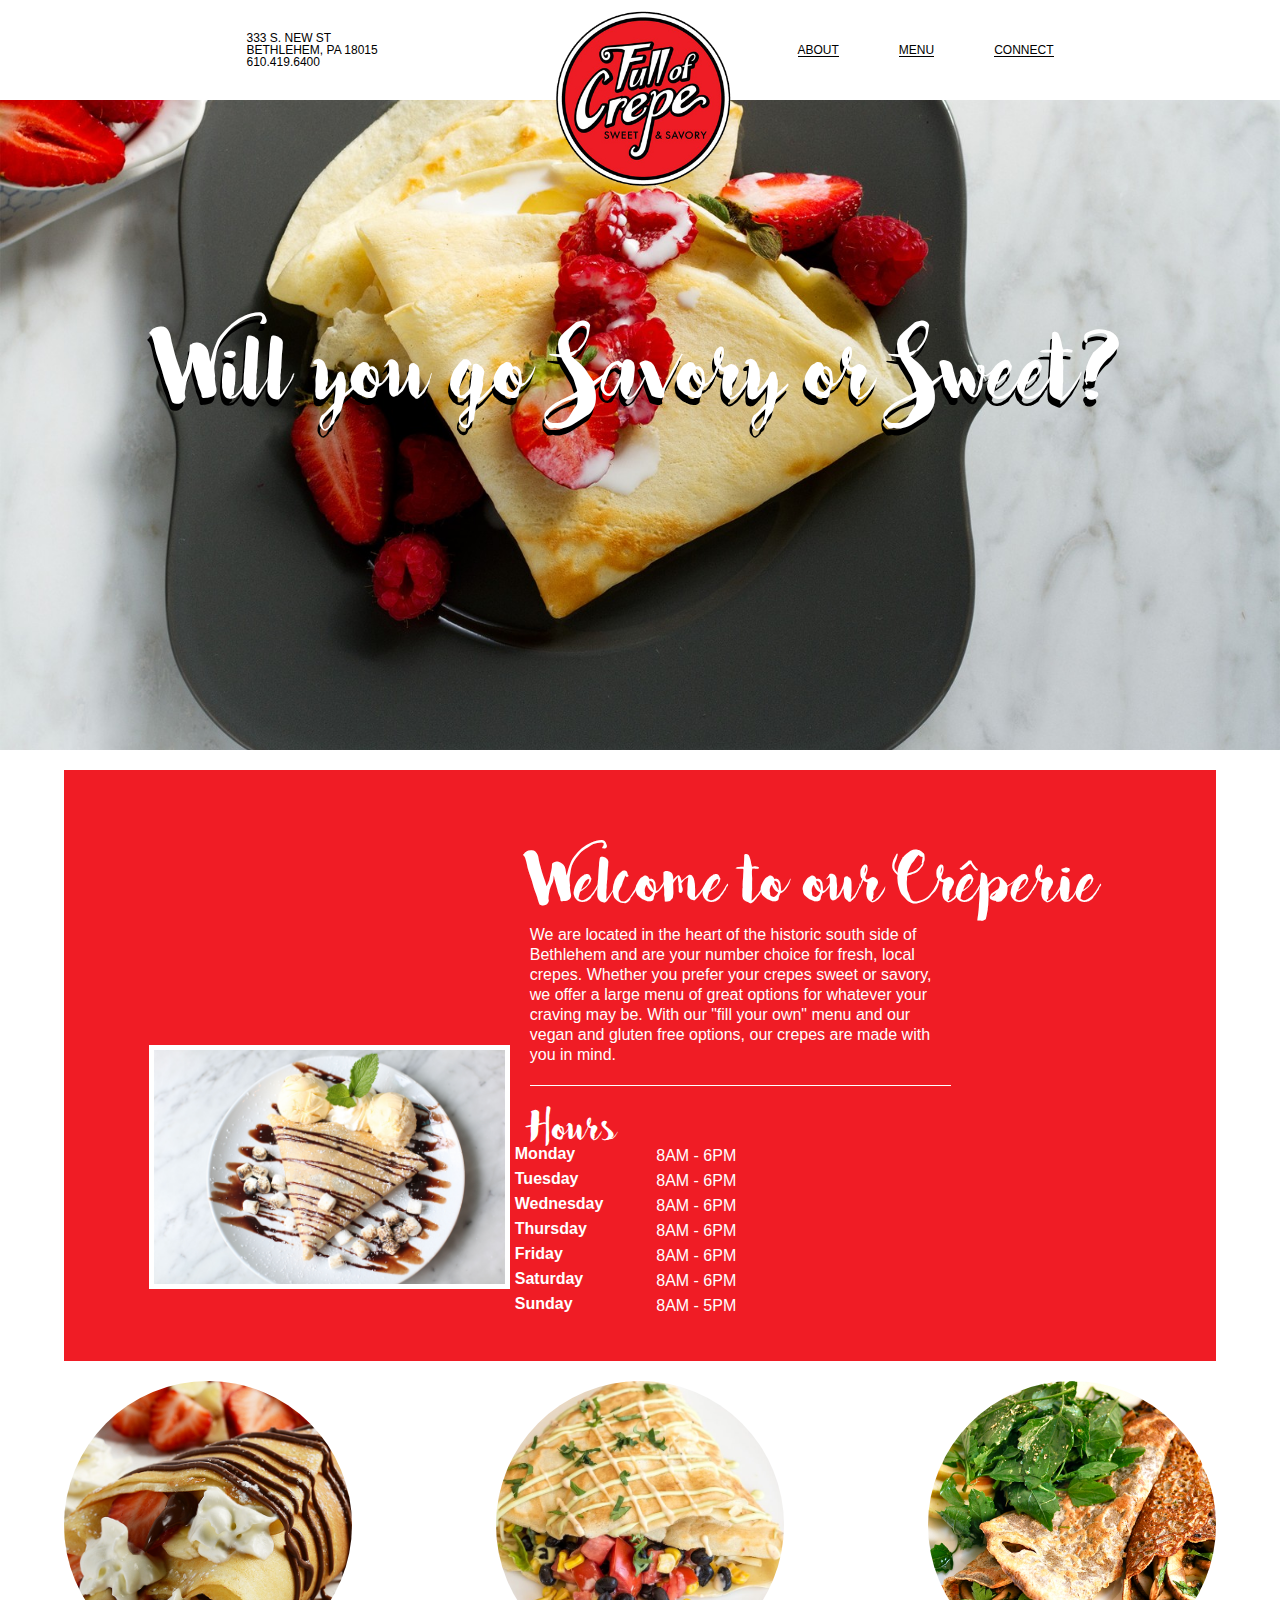
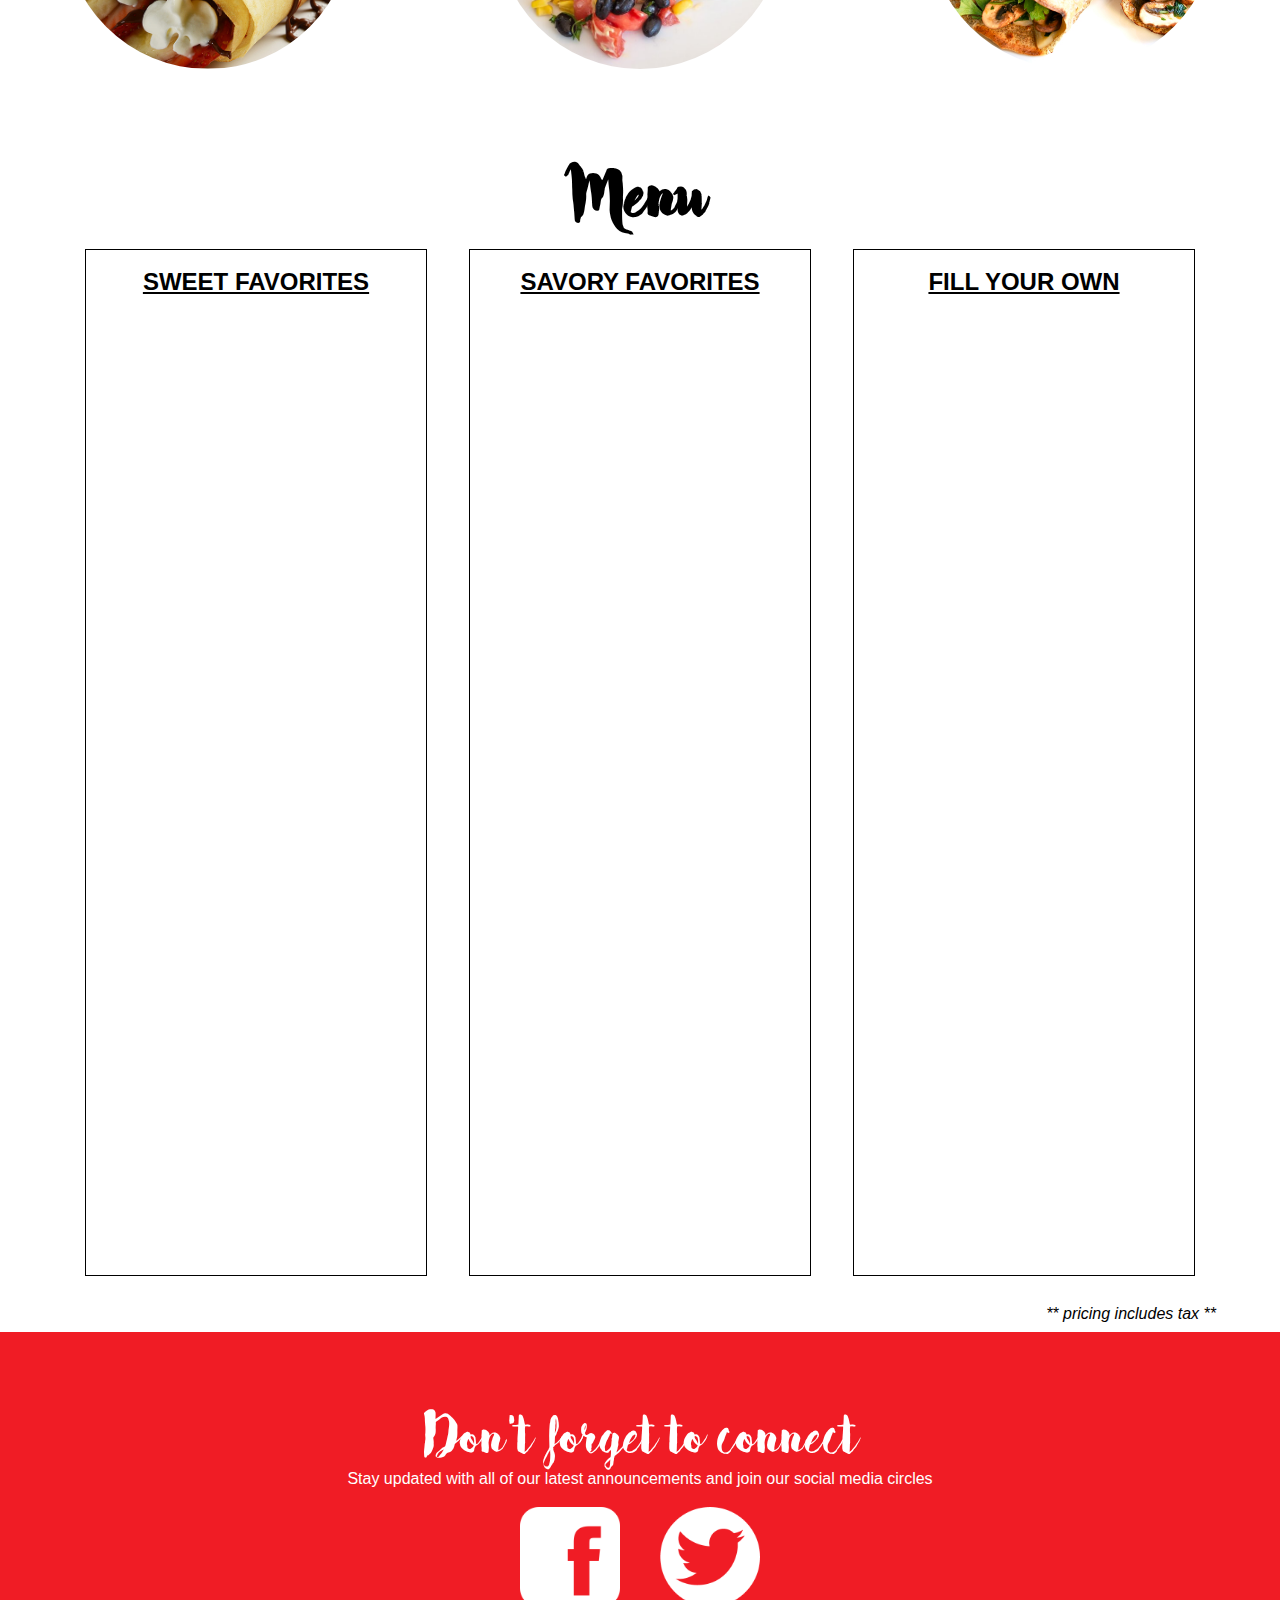
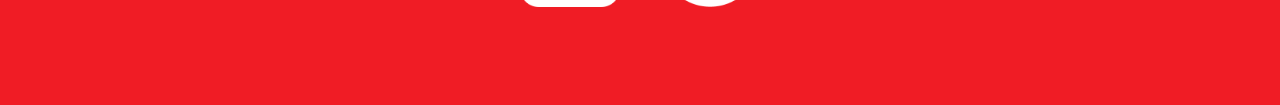
<file: full-of-crepe/index.html>
<!DOCTYPE html>
<html lang="en">
    <head>
	   <meta charset="utf-8">
        <title>Full of Crepe | Home </title>

	   <meta name="viewport" content="width=device-width, initial-scale=1.0">
	   <meta name="description" content="A demonstration of what can be accomplished visually through CSS-based design.">
	   <meta name="robots" content="all">
        
        <!-- javascript/jquery -->
        <script src="https://code.jquery.com/jquery-2.2.3.min.js"></script>
        <script src="js/noframework.waypoints.min.js"></script>
        <script src="app.js"></script>
        
        <!-- favicon -->
        <link rel="icon" type="image/png" href="FullOfCrepe_logo.png" />
        <!-- style sheet -->
        <link href="styles.css" rel="stylesheet">
    
	<!--[if lt IE 9]>
	<script src="script/html5shiv.js"></script>
	<![endif]-->
    </head>
    <body>
        <header>
            <!-- Should include the address and contact info here somewhere -->
            <div id="logo">
                <!-- going to need to change the source file -->
                <img src="FullOfCrepe_logo1.svg" alt="logo">
            </div>
            <div id="contact">
                <div id="add1">
                    <p>333 S. New St</p>
                </div>
                <div id="add2">
                    <p>Bethlehem, PA 18015</p>
                </div>
                <div id="phone">
                    <p>610.419.6400</p>
                </div>
            </div>
            <!-- Navigation -->
            <nav>
                <ul>
                    <li><a href="#about">About</a></li>
                    <li><a href="#menu">Menu</a>
                        <ul id="submenu">
                            <li><a href="#">Sweet</a></li>
                            <li><a href="#">Savory</a></li>
                            <li><a href="#">Fill your own</a></li>
                        </ul>
                    </li>
                    <li><a href="#connect">Connect</a></li>
                </ul>
            </nav>
        </header>
        <div id="banner">
            <!-- this could have a background image or something... I don't know -->
            <h1>Will you go Savory or Sweet?</h1>

        </div>
        <div id="container">
            <div id="about">
                <img src="crepe_pic_2.jpeg" alt="crepe image">
                <div id="about-content">
                    <h3>Welcome to our Crêperie</h3>
                    <p>We are located in the heart of the historic south side of Bethlehem and are your number choice for fresh, local crepes. Whether you prefer your crepes sweet or savory, we offer a large menu of great options for whatever your craving may be. With our "fill your own" menu and our vegan and gluten free options, our crepes are made with you in mind.</p>
                    <div id="hours">
                    <h3>Hours</h3>
                        <div class="day">
                            <h3 class="weekday">Monday</h3>
                            <p class="schedule">8AM - 6PM</p>
                        </div>
                        <div class="day">
                            <h3 class="weekday">Tuesday</h3>
                            <p class="schedule">8AM - 6PM</p>
                        </div>
                        <div class="day">
                            <h3 class="weekday">Wednesday</h3>
                            <p class="schedule">8AM - 6PM</p>
                        </div>
                        <div class="day">
                            <h3 class="weekday">Thursday</h3>
                            <p class="schedule">8AM - 6PM</p>
                        </div>
                        <div class="day">
                            <h3 class="weekday">Friday</h3>
                            <p class="schedule">8AM - 6PM</p>
                        </div>
                        <div class="day">
                            <h3 class="weekday">Saturday</h3>
                            <p class="schedule">8AM - 6PM</p>
                        </div>
                        <div class="day">
                            <h3 class="weekday">Sunday</h3>
                            <p class="schedule">8AM - 5PM</p>
                        </div>
                    </div>
                </div>
                
            </div>
            <div id="about-tiles">
                <div id="tile1" class="tile">
                    <p>We offer a glutten free and vegan batter for all of your dietary needs</p>
                </div>
                <div id="tile2" class="tile">
                    <p>Call us ahead of time and have your crepe ready when you walk in</p>
                </div>
                <div id="tile3" class="tile">
                    <p>Check out our specials when you walk in</p>
                </div>
            </div>
            <div id="menu">
                <h1>Menu</h1>
                <div class="category" id="sweet">
                    <h2>Sweet Favorites</h2>
                    <div class="menu-item" id="old-glory">
                        <div class="item-name">
                            <h3>Old Glory</h3>
                        </div>
                        <div class="description">
                            <p>Strawberries, Blueberries, and Cream Cheese</p>
                        </div>
                        <div class="price">
                            <p>(6.46 + .39)</p>
                        </div>
                        <div class="total">
                            <p>6.85</p>
                        </div>
                    </div>
                    <div class="menu-item" id="a-bomb">
                        <div class="item-name">
                            <h3>A-Bomb</h3>
                        </div>
                        <div class="description">
                            <p>Dark Chocolate Strawbery Cheesecake</p>
                        </div>
                        <div class="price">
                            <p>(7.41 + .44)</p>
                        </div>
                        <div class="total">
                            <p>7.85</p>
                        </div>
                    </div>
                    <div class="menu-item" id="cbpb">
                        <div class="item-name">
                            <h3>CBPB</h3>
                        </div>
                        <div class="description">
                            <p>Milk Chocolate, Banana, and Peanut Butter</p>
                        </div>
                        <div class="price">
                            <p>(6.46 + .39)</p>
                        </div>
                        <div class="total">
                            <p>6.85</p>
                        </div>
                    </div>
                    <div class="menu-item" id="the-bond-girl">
                        <div class="item-name">
                            <h3>The Bond Girl</h3>
                        </div>
                        <div class="description">
                            <p>Fresh Strawberries, Blueberries, and Raspberries with Mascarpone Cheese and Lemon Curd, finished with Creme Anglaise</p>
                        </div>
                        <div class="price">
                            <p>(9.29 + .56)</p>
                        </div>
                        <div class="total">
                            <p>9.85</p>
                        </div>
                    </div>
                    <div class="menu-item" id="nuts-and-berries">
                        <div class="item-name">
                            <h3>Nuts and Berries</h3>
                        </div>
                        <div class="description">
                            <p>Nutella and Fresh Strawberries</p>
                        </div>
                        <div class="price">
                            <p>(5.52 + .33)</p>
                        </div>
                        <div class="total">
                            <p>5.85</p>
                        </div>
                        <div class="option">
                            <div class="description">
                                <p>OR Fresh Raspberries</p>
                            </div>
                            <div class="price">
                                <p>(6.46 + .39)</p>
                            </div>
                            <div class="total">
                                <p>6.85</p>
                            </div>
                        </div>
                    </div>
                    <div class="menu-item" id="frenchie">
                        <div class="item-name">
                            <h3>Frenchie</h3>
                        </div>
                        <div class="description">
                            <p>Fresh Lemon and Sugar</p>
                        </div>
                        <div class="price">
                            <p>(4.58 + .27)</p>
                        </div>
                        <div class="total">
                            <p>4.85</p>
                        </div>
                    </div>
                    <div class="menu-item" id="moravian-sugar-cake">
                        <div class="item-name">
                            <h3>Moravian Sugar Cake</h3>
                        </div>
                        <div class="description">
                            <p>Brown Sugar, Cinnamon, and Butter</p>
                        </div>
                        <div class="price">
                            <p>(4.58 + .27)</p>
                        </div>
                        <div class="total">
                            <p>4.85</p>
                        </div>
                    </div>
                    <div class="menu-item" id="sweet-p">
                        <div class="item-name">
                            <h3>Sweet P</h3>
                        </div>
                        <div class="description">
                            <p>Nutella, Peanut BUtter, Fresh Raspberries, and Crème Anglaise</p>
                        </div>
                        <div class="price">
                            <p>(7.41 + .44)</p>
                        </div>
                        <div class="total">
                            <p>7.85</p>
                        </div>
                    </div>
                    
                </div>
                <div class="category" id="savory">
                    <h2>Savory Favorites</h2>
                    <div class="menu-item" id="blue-plate">
                        <div class="item-name">
                            <h3>Blue Plate</h3>
                        </div>
                        <div class="description">
                            <p>Egg (Over or Scrambled), Cheese (Cheddar, Mozzarella, Swiss, or Cooper Extra-Sharp American), and Boar's Head Ham or Bacon - ADD Hank Sauce Hot Sauce, Maple Syrup, or Pesto Mayo</p>
                        </div>
                        <div class="price">
                            <p>(6.46 + .39)</p>
                        </div>
                        <div class="total">
                            <p>6.85</p>
                        </div>
                    </div>
                    <div class="menu-item" id="the-kid">
                        <div class="item-name">
                            <h3>The Kid</h3>
                        </div>
                        <div class="description">
                            <p>Spinach, Tomato, Caramelized Onion, and Goat Cheese with Balsamic Reduction</p>
                        </div>
                        <div class="price">
                            <p>(6.46 + .39)</p>
                        </div>
                        <div class="total">
                            <p>6.85</p>
                        </div>
                        <div class="option">
                            <div class="description">
                            <p>**ADD and Over Easy Egg and Boar's Head Bacon to make it a "Mega"</p>
                            </div>
                            <div class="price">
                                <p>(8.35 + .50)</p>
                            </div>
                            <div class="total">
                                <p>8.85</p>
                            </div>
                        </div>
                    </div>
                    <div class="menu-item" id="canuck">
                        <div class="item-name">
                            <h3>Canuck</h3>
                        </div>
                        <div class="description">
                            <p>Applewood Smoked Bacon and Maple Syrup</p>
                        </div>
                        <div class="price">
                            <p>(5.52 + .33)</p>
                        </div>
                        <div class="total">
                            <p>5.85</p>
                        </div>
                    </div>
                    <div class="menu-item" id="taylor-made">
                        <div class="item-name">
                            <h3>Taylor-Made</h3>
                        </div>
                        <div class="description">
                            <p>Scrambled Egg, Applewood Smoked Bacon, Caramelized Onion, Cream Cheese, and Pecans finished with Maple Syrup</p>
                        </div>
                        <div class="price">
                            <p>(8.35 + .50)</p>
                        </div>
                        <div class="total">
                            <p>8.85</p>
                        </div>
                    </div>
                    <div class="menu-item" id="cmp">
                        <div class="item-name">
                            <h3>CMP</h3>
                        </div>
                        <div class="description">
                            <p>Brie, Spinach, Almonds, Craisins, Honey, and Balsamic Reduction</p>
                        </div>
                        <div class="price">
                            <p>(6.46 + .39)</p>
                        </div>
                        <div class="total">
                            <p>6.85</p>
                        </div>
                    </div>
                    <div class="menu-item" id="triple-s">
                        <div class="item-name">
                            <h3>Triple S</h3>
                        </div>
                        <div class="description">
                            <p>Boar's Head Ham, Brie, and Raspberry Preserves finished with Powdered Sugar</p>
                        </div>
                        <div class="price">
                            <p>(6.46 + .39)</p>
                        </div>
                        <div class="total">
                            <p>6.85</p>
                        </div>
                    </div>
                    <div class="menu-item" id="the-conway">
                        <div class="item-name">
                            <h3>The Conway</h3>
                        </div>
                        <div class="description">
                            <p>Boar's Head Roast Beef, Chipotle Gouda, and Sweet Vidalia Onion Sauce</p>
                        </div>
                        <div class="price">
                            <p>(9.29 + .56)</p>
                        </div>
                        <div class="total">
                            <p>9.85</p>
                        </div>
                        <div class="option">
                            <div class="description">
                                <p>**ADD an Egg to create the ultimate Spicy Steak n' Eggs Breakfast Crepe</p>
                            </div>
                            <div class="price">
                                <p>(10.24 + .61)</p>
                            </div>
                            <div class="total">
                                <p>10.85</p>
                            </div>
                        </div>
                    </div>
                    <div class="menu-item" id="smilin-hawaiian">
                        <div class="item-name">
                            <h3>Smilin' Hawaiian</h3>
                        </div>
                        <div class="description">
                            <p>Boar's Head Ham and Beason Salse Co's Fresh Pineapple Tomatilla Salse, Mainara, and Mozzarella</p>
                        </div>
                        <div class="price">
                            <p>(7.41 + .44)</p>
                        </div>
                        <div class="total">
                            <p>7.85</p>
                        </div>
                    </div>
                    <div class="menu-item" id="turkey-lurkee">
                        <div class="item-name">
                            <h3>Turkey Lurkee</h3>
                        </div>
                        <div class="description">
                            <p>Boar's Head Oven Gold Turkey, Mozzarella, Spinach, Tomato, and Pesto Mayo drizzed with Balsamic Reduction</p>
                        </div>
                        <div class="price">
                            <p>(7.41 + .44)</p>
                        </div>
                        <div class="total">
                            <p>7.85</p>
                        </div>
                    </div>
                    <div class="menu-item" id="the-beast">
                        <div class="item-name">
                            <h3>The Beast</h3>
                        </div>
                        <div class="description">
                            <p>Boar's Head Roast Beef, Brie, Caramelized Onions, Tomato, and Horseradish Dill Sour Cream</p>
                        </div>
                        <div class="price">
                            <p>(9.29 + .56)</p>
                        </div>
                        <div class="total">
                            <p>9.85</p>
                        </div>
                    </div>
                    <div class="menu-item" id="christy-cristo">
                        <div class="item-name">
                            <h3>Christy Cristo</h3>
                        </div>
                        <div class="description">
                            <p>Boar's Head Ham and Over Gold Turkey with Swiss Cheese and Raspberry Preserves finished with Maple Syrup and Powdered Sugar</p>
                        </div>
                        <div class="price">
                            <p>(8.35 + .50)</p>
                        </div>
                        <div class="total">
                            <p>8.85</p>
                        </div>
                    </div>
                    <div class="menu-item" id="buff-chick">
                        <div class="item-name">
                            <h3>Buff Chick</h3>
                        </div>
                        <div class="description">
                            <p>Boar's Head Sliced Chicked and Mozzarella Cheese topped with Hank Sauce and Blue Cheese Dressing</p>
                        </div>
                        <div class="price">
                            <p>(6.46 + .39)</p>
                        </div>
                        <div class="total">
                            <p>6.85</p>
                        </div>
                    </div>
                    <div class="menu-item" id="all-american">
                        <div class="item-name">
                            <h3>All-American</h3>
                        </div>
                        <div class="description">
                            <p>Boar's Head Ham, Cheddar, Cooper American, and Poached Apples</p>
                        </div>
                        <div class="price">
                            <p>(7.41 + .44)</p>
                        </div>
                        <div class="total">
                            <p>7.85</p>
                        </div>
                    </div>
                </div>
                <div class="category" id="fill">
                    <h2>Fill Your Own</h2>
                    <div class="menu-item">
                        <div class="ingrediant">
                            <h3>Egg</h3>
                        </div>
                        <div class="description">
                            <p>Over Easy or Scambled</p>
                        </div>
                    </div>
                    <div class="menu-item">
                        <div class="ingrediant">
                            <h3>Cheese</h3>
                        </div>
                        <div class="description">
                            <p>Cheddar, Mozzarella, Swiss, Cooper Extra-Sharp American, Chipotle Gouda, Cream Cheese</p>
                        </div>
                    </div>
                    <div class="menu-item">
                        <div class="ingrediant">
                            <h3>Premium Cheeses</h3>
                        </div>
                        <div class="description">
                            <p>Brie and Goat Cheese (add $1 for substitution)</p>
                        </div>
                    </div>
                    <div class="menu-item">
                        <div class="ingrediant">
                            <h3>Meats</h3>
                        </div>
                        <div class="description">
                            <p>Applewood Smoked Bacon, Boar's Head Roast Beef, Ham, Ovengold Turkey, or Slicked Chicken</p>
                        </div>
                    </div>
                    <div class="menu-item">
                        <div class="ingrediant">
                            <h3>Veggies</h3>
                        </div>
                        <div class="description">
                            <p>Tomato, Baby Spinach, Carmelized Onions, Seasoned Sautéed Mushrooms, Broccoli in Herbes de Provence</p>
                        </div>
                    </div>
                    <div class="menu-item">
                        <div class="ingrediant">
                            <h3>Chocolates</h3>
                        </div>
                        <div class="description">
                            <p>Nutella, Milk Chocolate, Dark Chocolate, Bittersweet Chocolate</p>
                        </div>
                    </div>
                    <div class="menu-item">
                        <div class="ingrediant">
                            <h3>Fruits</h3>
                        </div>
                        <div class="description">
                            <p>Bananas, Lemons, Strawberries, Raspberries, Blueberries (add $1 for Raspberries and Blueberry sub)</p>
                        </div>
                    </div>
                    <div class="menu-item">
                        <div class="ingrediant">
                            <h3>Sweet Stuff and Spreads</h3>
                        </div>
                        <div class="description">
                            <p>Crème Anglaise, Mascarpone Cheese, Craisins, Strawberry Preserves, Raspberry Preserves, Peanut Butter, Suger, Brown Sugar, Powdered Sugar, Maple Syrup, Mini-marshmallows, Graham Cracher Crumbs, Lemon Curd, Almonds, Pecans, Walnuts, Dulce de Leche</p>
                        </div>
                    </div>
                    <div class="menu-item">
                        <div class="ingrediant">
                            <h3>Savory Stuff</h3>
                        </div>
                        <div class="description">
                            <p>Traditional Hummus, Chipotle Hummus, Pesto Mayo, Honey Mustard, Marinara, Mayo, Horseradish Dill Sauce, Extra Virgin Olive Oil, Balsamic Reduction, Sweet Vidalia Onion Sauce, Sea Salt, Garlic Cream Sause, Chipotle Spread, Bacon Aioli</p>
                        </div>
                    </div>
                </div>
            </div>
            <div id="note">
                <p>** pricing includes tax **</p>
            </div>
            
        </div>
        <div id="connect">
            <h3>Don't forget to connect</h3>
            <p>Stay updated with all of our latest announcements and join our social media circles</p>
            <div id="social">
                <a href="https://www.facebook.com/FullOfCrepeLLC/" target="_blank"><img src="white-facebook-256.png" alt="facebook"></a>
                <a href="https://twitter.com/fullofcrepellc" target="_blank"><img src="twitter-circle-white.png" alt="twitter"></a>
            </div>
        </div>
    </body>
</html>
</file>
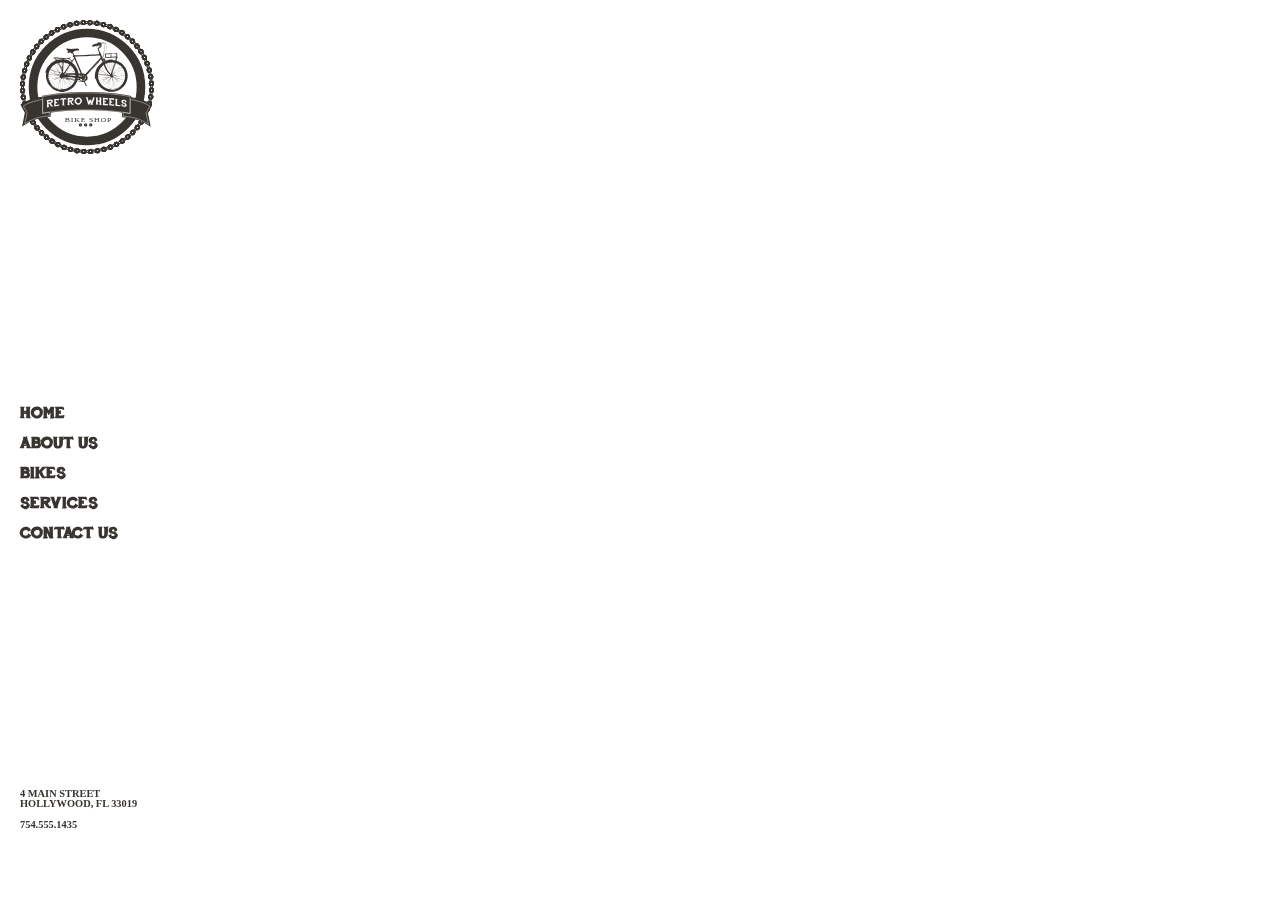
<file: retro-wheels/index.html>
<!DOCTYPE HTML>
<html>
<head>
	<title>Retro Wheels | Bike Shop</title>

	<!--[if lt IE 9]>
		<script src="http://html5shiv.googlecode.com/svn/trunk/html5.js"></script>
	<![endif]-->
    <!-- animation stylesheet -->
	<link href="animate.css" rel="stylesheet">	
    <!-- my stylesheet -->
    <link href="styles.css" rel="stylesheet" type="text/css" />
    
    <meta name="viewport" content="width=device-width"> 
    <script   src="https://code.jquery.com/jquery-2.2.3.min.js"   integrity="sha256-a23g1Nt4dtEYOj7bR+vTu7+T8VP13humZFBJNIYoEJo="   crossorigin="anonymous"></script>
    <!--
    <script src="waypoints/lib/noframework.waypoints.min.js"></script>
-->
    <script src="app.js"></script>
    
</head>

<body>

    <nav>
        <div id="logo">
            <img src="logo.svg" alt="Retro Wheels Logo">
        </div>
        <ul>
            <li id="home">Home</li>
            <li id="about">About Us</li>
            <li id="bikes">Bikes</li>
            <li id="services">Services</li>
            <li id="contactUs">Contact Us</li>
        </ul>
        <div id="contact">
            <div id="address">
                <p>4 Main Street</p>
                <p>Hollywood, FL 33019</p>
            </div>
            <div id="phone">
                <p>754.555.1435</p>
            </div>
        
        </div>
        
    </nav>
    
    <div class="page" id="home-page">
        <div class="content">
            <img src="logo.svg">
            <p>Here at Retro Wheel's, we remake old bicycles designs to give our customers the old-fashion, retro look that they desire. Many of our models are entirely new design that stay true to the vintage style.</p>
        </div>
    </div>
    <div class="page" id="about-page">
        <div class="content">
            <div class="heading">
                <h3>Would you like to know more</h3>
                <h1>About us</h1>
            </div>
            <div id="textbox">
                <p>Our company was founded in April of 2016. We were founded on the principles that bikers should be able to expresses their style as they commute to work, ride in the park, running errand, or anything else that would be so much better to do on a bike.</p>
                <p>Found by Sebastian Tanner, Retro Wheels is now the leading bike shop in Hollywood, Florida that values the vintage style. We have a staff of bikers that share our value of style and our love of all things vintage. We also value our good service and our customer service. Our ratings are through the roof!</p>
            </div>
        </div>
        <img src="pinup.png">
    </div>
    <div class="page" id="bikes-page">
        <div class="content">
            <div class="heading">
                <h3>Old models made new again</h3>
                <h1>Customer Favorites</h1>
            </div>
            <div class="bike" id="one">
                <img src="retroBike1.png">
                
                <div class="title">
                    <h3>Cool Cruiser Bike</h3>
                </div>
                <div class="rating">
                    <img src="star_PNG1595.png">
                    <img src="star_PNG1595.png">
                    <img src="star_PNG1595.png">
                    <img src="star_PNG1595.png">
                    <img src="star_PNG1595.png">
                </div>
                <div class="price">
                    $1100
                </div>
                <div class="description">
                    <p>Comfortable and stylish. It takes amazing qualities to be a champion. Start by filling the backseat with your picnic items or half dozen of your favorite beverages. A rear rack has plenty of room to secure items while you run errands. During your ride — a beverage holder makes it easy to keep yourself refreshed while you ride. The padded spring saddle is designed for total comfort while you ride. The one speed cruiser has an easy to use coaster brake. Included with steel cruiser frame, padded spring bike saddle, and easy-to-use coaster brakes.</p>
                </div>
            </div>
            <div class="bike" id="two">
                <img src="retroBike2.png">
                
                <div class="title">
                    <h3>Hot Wheels Hardy</h3>
                </div>
                <div class="rating">
                    <img src="star_PNG1595.png">
                    <img src="star_PNG1595.png">
                    <img src="star_PNG1595.png">
                    <img src="star_PNG1595.png">
                    <img src="star_PNG1595.png">
                </div>
                <div class="price">
                    $1500
                </div>
                <div class="description">
                    <p>Comfortable and stylish. It takes amazing qualities to be a champion. Start by filling the backseat with your picnic items or half dozen of your favorite beverages. A rear rack has plenty of room to secure items while you run errands. During your ride — a beverage holder makes it easy to keep yourself refreshed while you ride. The padded spring saddle is designed for total comfort while you ride. The one speed cruiser has an easy to use coaster brake. Included with steel cruiser frame, padded spring bike saddle, and easy-to-use coaster brakes.</p>
                </div>
            </div>
            <div class="bike" id="three">
                <img src="retroBike3.png">
                
                <div class="title">
                    <h3>Classy Cruiser</h3>
                </div>
                <div class="rating">
                    <img src="star_PNG1595.png">
                    <img src="star_PNG1595.png">
                    <img src="star_PNG1595.png">
                    <img src="star_PNG1595.png">
                    <img src="star_PNG1595.png">
                </div>
                <div class="price">
                    $1200
                </div>
                <div class="description">
                    <p>Comfortable and stylish. It takes amazing qualities to be a champion. Start by filling the backseat with your picnic items or half dozen of your favorite beverages. A rear rack has plenty of room to secure items while you run errands. During your ride — a beverage holder makes it easy to keep yourself refreshed while you ride. The padded spring saddle is designed for total comfort while you ride. The one speed cruiser has an easy to use coaster brake. Included with steel cruiser frame, padded spring bike saddle, and easy-to-use coaster brakes.</p>
                </div>
            </div>
        </div>
        
    </div>
    <div class="page" id="services-page">
        <div class="content">
            <div class="heading">
                <h3>Good Old-fashion</h3>
                <h1>Services</h1>
            </div>
            <div class="service" id="service-one">
                <div class="bullet"></div>
                <h3>Bike repairs</h3>
                <p>We believe in recycling are well-used and loved bicycles. We are prepared to repair your bike for a lower cost than our competitors</p>
            </div>
            <div class="service" id="service-two">
                <div class="bullet"></div>
                <h3>Paint job</h3>
                <p>Sometimes you just want to new look. We can take your owned bike and give it a new paint job of any color from our selection. We can also customer any bike that you are purchasing by providing you with a fresh coat of paint to give it the exact look you want.</p>
            </div>
            <div class="service" id="service-three">
                <div class="bullet"></div>
                <h3>Community</h3>
                <p>Our community is one of a kind. We host annual bike rides are host charity events for local shelters.</p>
            </div>
        </div>
           
    </div>
    <div class="page" id="contact-page">
        <div class="content">
            <div class="heading">
                <h3>Feel free to</h3>
                <h1>Contact Us</h1>
            </div> 
            <p>We love to hear from our customers</p>
            <p>Give us a call to get the inside scoop on out store inventory or to give us feedback.</p>
            <img src="retroBike1.png">
        </div>
        
    </div>


</body>

</html>
</file>
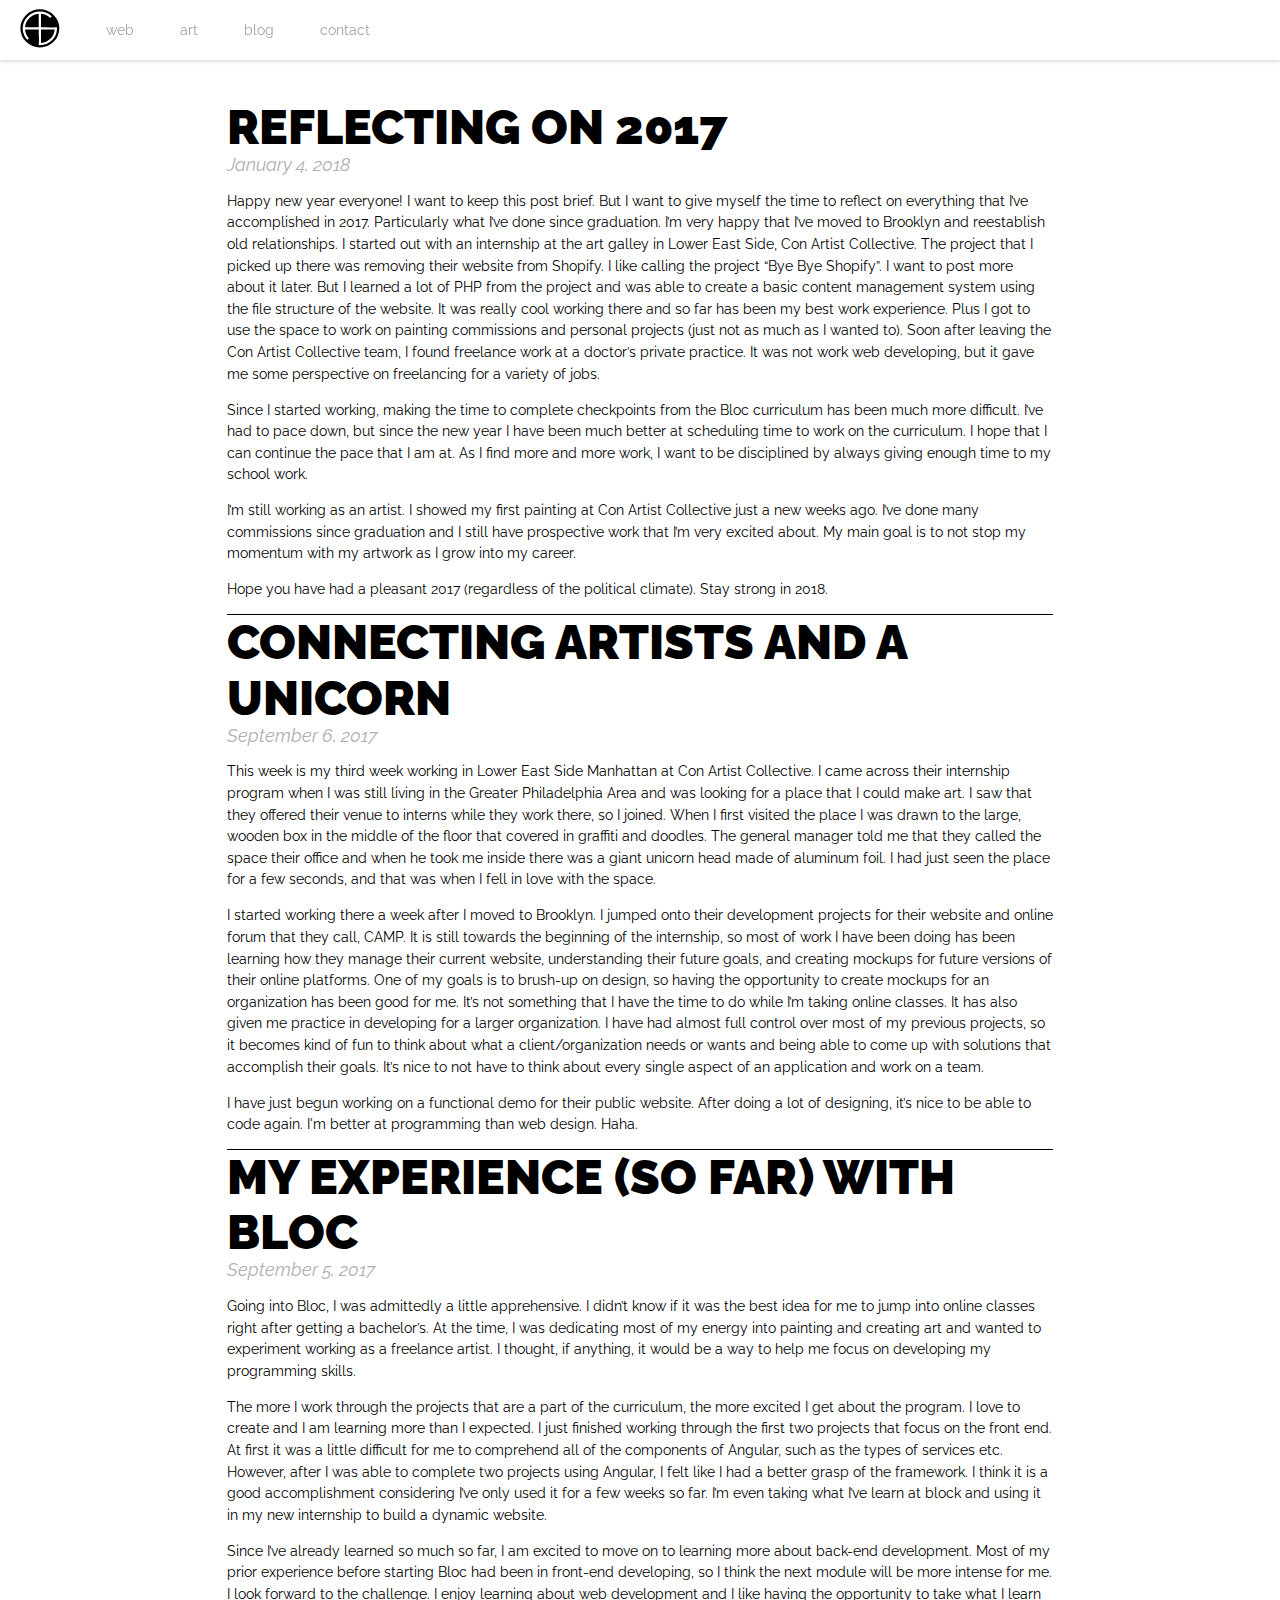
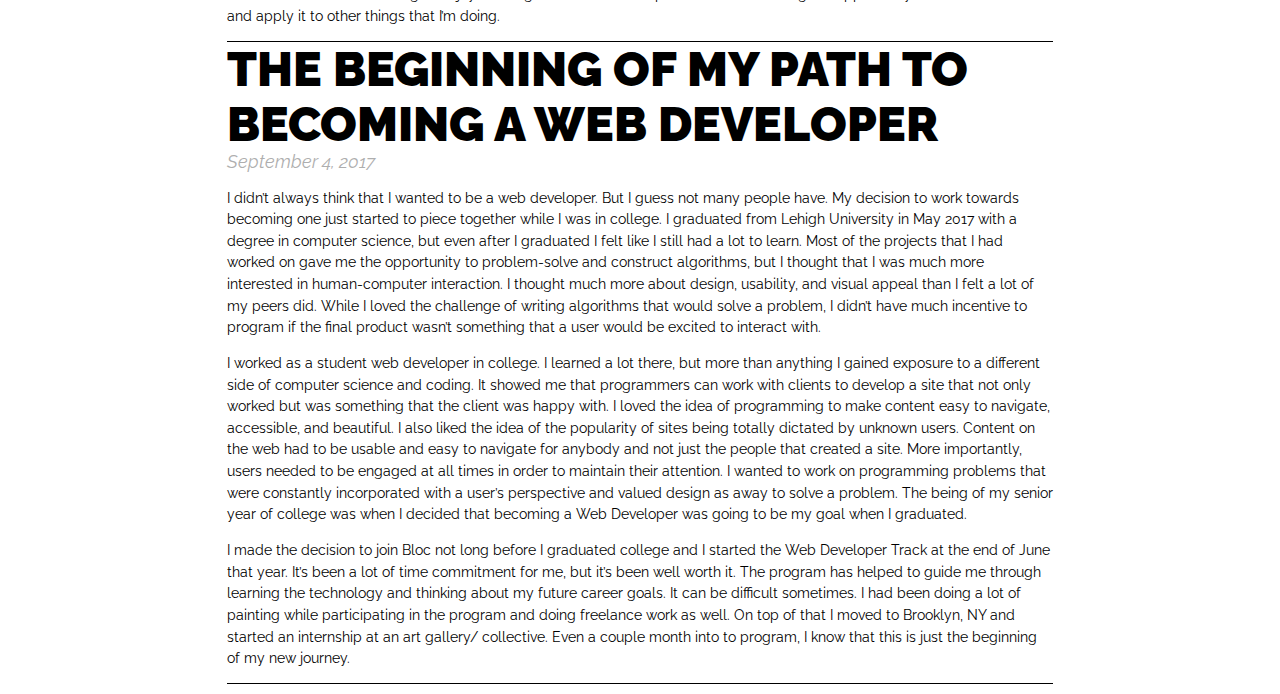
<file: blog.html>
<!DOCTYPE html>
<html>
    <head>
        <title>Amelia Galgon</title>
        <meta name="viewport" content="width=device-width, initial-scale=1">
        <link href="https://fonts.googleapis.com/css?family=Raleway:400,400i,700i,900" rel="stylesheet">
        <link rel="stylesheet" type="text/css" href="http://code.ionicframework.com/ionicons/2.0.1/css/ionicons.min.css">
        <link rel="stylesheet" href="https://cdnjs.cloudflare.com/ajax/libs/animate.css/3.5.2/animate.min.css">
        <link href="//maxcdn.bootstrapcdn.com/font-awesome/4.2.0/css/font-awesome.min.css" rel="stylesheet" media="all">
        <link rel="stylesheet" href="styles/hover-min.css">
        <link rel="stylesheet" href="styles/normalize.css">
        <link rel="stylesheet" href="styles/main.css">
        <link rel="stylesheet" href="styles/blog.css">
    </head>
    <body>
        <nav>
            <ul>
                <li><a href="index.html"><img src="assets/images/logo.svg"></a></li>
                <li class="hvr-underline-from-center"><a href="web.html">web</a></li>
                <li class="hvr-underline-from-center"><a href="art.html">art</a></li>
                <li class="hvr-underline-from-center"><a href="blog.html">blog</a></li>
                <li class="hvr-underline-from-center"><a href="contact.html">contact</a></li>
            </ul>
            <div class="social">
                <a href="https://github.com/ameliagalgon" target="_blank"><span class="ion-social-github"></span></a>
                <a href="https://www.instagram.com/amelia_galgon/" target="_blank"><span class="ion-social-instagram"></span></a>
            </div>

            <div class="dropdown-menu">
                <a href="index.html"><img class="logo" src="assets/images/logo.svg"></a>
                <div class="dropdown">
                    <span class="ion-navicon"></span>
                    <ul class="dropdown-content">
                        <li><a href="web.html">web</a></li>
                        <li><a href="art.html">art</a></li>
                        <li><a href="blog.html">blog</a></li>
                        <li><a href="contact.html">contact</a></li>
                    </ul>
                </div>
            </div>
        </nav>
        <section class="blog">
          <div class="blog-post">
            <div class="title">Reflecting on 2017</div>
            <div class="date">January 4, 2018</div>
            <div class="content">
              <p>Happy new year everyone! I want to keep this post brief. But I want to give myself the time to reflect on everything that I’ve accomplished in 2017. Particularly what I’ve done since graduation. I’m very happy that I’ve moved to Brooklyn and reestablish old relationships. I started out with an internship at the art galley in Lower East Side, Con Artist Collective. The project that I picked up there was removing their website from Shopify. I like calling the project “Bye Bye Shopify”. I want to post more about it later. But I learned a lot of PHP from the project and was able to create a basic content management system using the file structure of the website. It was really cool working there and so far has been my best work experience. Plus I got to use the space to work on painting commissions and personal projects (just not as much as I wanted to). Soon after leaving the Con Artist Collective team, I found freelance work at a doctor’s private practice. It was not work web developing, but it gave me some perspective on freelancing for a variety of jobs.
              </p>
              <p>Since I started working, making the time to complete checkpoints from the Bloc curriculum has been much more difficult. I’ve had to pace down, but since the new year I have been much better at scheduling time to work on the curriculum. I hope that I can continue the pace that I am at. As I find more and more work, I want to be disciplined by always giving enough time to my school work.
              </p>
              <p>I’m still working as an artist. I showed my first painting at Con Artist Collective just a new weeks ago. I’ve done many commissions since graduation and I still have prospective work that I’m very excited about. My main goal is to not stop my momentum with my artwork as I grow into my career.
              </p>
              <p>Hope you have had a pleasant 2017 (regardless of the political climate). Stay strong in 2018.</p>
            </div>
          </div>
            <div class="blog-post">
                <div class="title">Connecting Artists and a Unicorn</div>
                <div class="date">September 6, 2017</div>
                <div class="content">
                    <p>This week is my third week working in Lower East Side Manhattan at Con Artist Collective. I came across their internship program when I was still living in the Greater Philadelphia Area and was looking for a place that I could make art. I saw that they offered their venue to interns while they work there, so I joined. When I first visited the place I was drawn to the large, wooden box in the middle of the floor that covered in graffiti and doodles. The general manager told me that they called the space their office and when he took me inside there was a giant unicorn head made of aluminum foil. I had just seen the place for a few seconds, and that was when I fell in love with the space.</p>
                    <p>I started working there a week after I moved to Brooklyn. I jumped onto their development projects for their website and online forum that they call, CAMP. It is still towards the beginning of the internship, so most of work I have been doing has been learning how they manage their current website, understanding their future goals, and creating mockups for future versions of their online platforms. One of my goals is to brush-up on design, so having the opportunity to create mockups for an organization has been good for me. It’s not something that I have the time to do while I’m taking online classes. It has also given me practice in developing for a larger organization. I have had almost full control over most of my previous projects, so it becomes kind of fun to think about what a client/organization needs or wants and being able to come up with solutions that accomplish their goals. It’s nice to not have to think about every single aspect of an application and work on a team.</p>
                    <p>I have just begun working on a functional demo for their public website. After doing a lot of designing, it’s nice to be able to code again. I'm better at programming than web design. Haha.</p>
                </div>
            </div>
            <div class="blog-post">
                <div class="title">My experience (so far) with Bloc</div>
                <div class="date">September 5, 2017</div>
                <div class="content">
                    <p>Going into Bloc, I was admittedly a little apprehensive. I didn’t know if it was the best idea for me to jump into online classes right after getting a bachelor’s. At the time, I was dedicating most of my energy into painting and creating art and wanted to experiment working as a freelance artist. I thought, if anything, it would be a way to help me focus on developing my programming skills.</p>
                    <p>The more I work through the projects that are a part of the curriculum, the more excited I get about the program. I love to create and I am learning more than I expected. I just finished working through the first two projects that focus on the front end. At first it was a little difficult for me to comprehend all of the components of Angular, such as the types of services etc. However, after I was able to complete two projects using Angular, I felt like I had a better grasp of the framework. I think it is a good accomplishment considering I’ve only used it for a few weeks so far. I’m even taking what I’ve learn at block and using it in my new internship to build a dynamic website.</p>
                    <p>Since I’ve already learned so much so far, I am excited to move on to learning more about back-end development. Most of my prior experience before starting Bloc had been in front-end developing, so I think the next module will be more intense for me. I look forward to the challenge. I enjoy learning about web development and I like having the opportunity to take what I learn and apply it to other things that I’m doing.</p>
                </div>
            </div>
            <div class="blog-post">
                <div class="title">The beginning of my path to becoming a web developer</div>
                <div class="date">September 4, 2017</div>
                <div class="content">
                    <p>I didn’t always think that I wanted to be a web developer. But I guess not many people have. My decision to work towards becoming one just started to piece together while I was in college. I graduated from Lehigh University in May 2017 with a degree in computer science, but even after I graduated I felt like I still had a lot to learn. Most of the projects that I had worked on gave me the opportunity to problem-solve and construct algorithms, but I thought that I was much more interested in human-computer interaction. I thought much more about design, usability, and visual appeal than I felt a lot of my peers did. While I loved the challenge of writing algorithms that would solve a problem, I didn’t have much incentive to program if the final product wasn’t something that a user would be excited to interact with.</p>
                    <p>I worked as a student web developer in college. I learned a lot there, but more than anything I gained exposure to a different side of computer science and coding. It showed me that programmers can work with clients to develop a site that not only worked but was something that the client was happy with. I loved the idea of programming to make content easy to navigate, accessible, and beautiful. I also liked the idea of the popularity of sites being totally dictated by unknown users. Content on the web had to be usable and easy to navigate for anybody and not just the people that created a site. More importantly, users needed to be engaged at all times in order to maintain their attention. I wanted to work on programming problems that were constantly incorporated with a user’s perspective and valued design as away to solve a problem. The being of my senior year of college was when I decided that becoming a Web Developer was going to be my goal when I graduated.</p>
                    <p>I made the decision to join Bloc not long before I graduated college and I started the Web Developer Track at the end of June that year. It’s been a lot of time commitment for me, but it’s been well worth it. The program has helped to guide me through learning the technology and thinking about my future career goals. It can be difficult sometimes. I had been doing a lot of painting while participating in the program and doing freelance work as well. On top of that I moved to Brooklyn, NY and started an internship at an art gallery/ collective. Even a couple month into to program, I know that this is just the beginning of my new journey.</p>
                </div>
            </div>
        </section>
        <!--
        <script src="https://code.jquery.com/jquery-3.2.1.min.js"></script>
        <script src="scripts/blog.js"></script>
        -->
    </body>
</html>
</file>
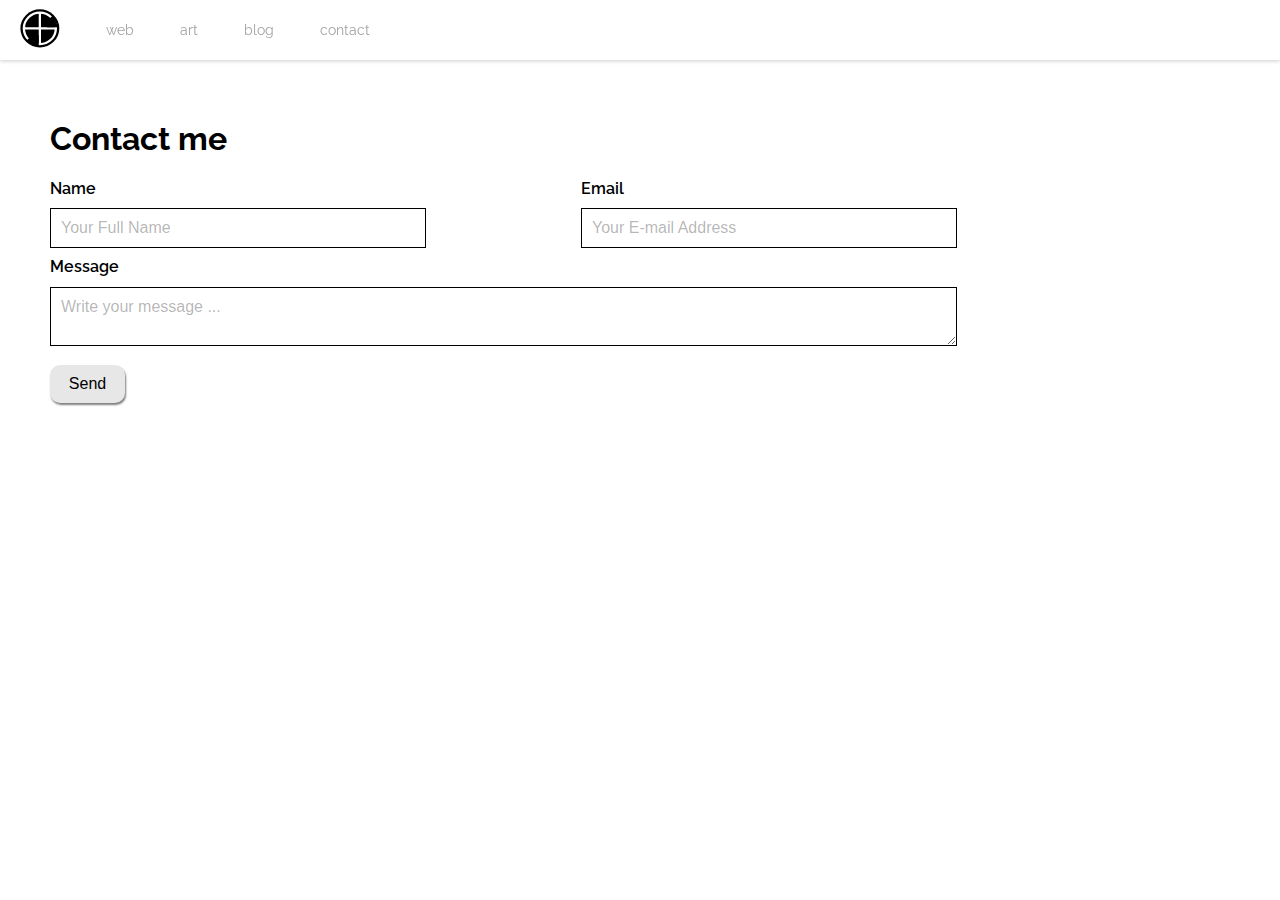
<file: contact.html>
<!DOCTYPE html>
<html>
    <head>
        <title>Amelia Galgon</title>
        <meta name="viewport" content="width=device-width, initial-scale=1">
        <link href="https://fonts.googleapis.com/css?family=Raleway:400,400i,700i,900" rel="stylesheet">
        <link rel="stylesheet" type="text/css" href="http://code.ionicframework.com/ionicons/2.0.1/css/ionicons.min.css">
        <link rel="stylesheet" href="https://cdnjs.cloudflare.com/ajax/libs/animate.css/3.5.2/animate.min.css">
        <link href="//maxcdn.bootstrapcdn.com/font-awesome/4.2.0/css/font-awesome.min.css" rel="stylesheet" media="all">
        <link rel="stylesheet" href="styles/hover-min.css">
        <link rel="stylesheet" href="styles/normalize.css">
        <link rel="stylesheet" href="styles/main.css">
        <link rel="stylesheet" href="styles/contact.css">
    </head>
    <body>
        <nav>
            <ul>
                <li><a href="index.html"><img src="assets/images/logo.svg"></a></li>
                <li class="hvr-underline-from-center"><a href="web.html">web</a></li>
                <li class="hvr-underline-from-center"><a href="art.html">art</a></li>
                <li class="hvr-underline-from-center"><a href="blog.html">blog</a></li>
                <li class="hvr-underline-from-center"><a href="contact.html">contact</a></li>
            </ul>
            <div class="social">
                <a href="https://github.com/ameliagalgon" target="_blank"><span class="ion-social-github"></span></a>
                <a href="https://www.instagram.com/amelia_galgon/" target="_blank"><span class="ion-social-instagram"></span></a>
            </div>

            <div class="dropdown-menu">
                <a href="index.html"><img class="logo" src="assets/images/logo.svg"></a>
                <div class="dropdown">
                    <span class="ion-navicon"></span>
                    <ul class="dropdown-content">
                        <li><a href="web.html">web</a></li>
                        <li><a href="art.html">art</a></li>
                        <li><a href="blog.html">blog</a></li>
                        <li><a href="contact.html">contact</a></li>
                    </ul>
                </div>
            </div>
        </nav>
        <section>
            <h1>Contact me</h1>
            <form action="https://getsimpleform.com/messages?form_api_token=b5c141deb8935d49068df14227eec979" method="post">
              <!-- the redirect_to is optional, the form will redirect to the referrer on submission -->
              <input type='hidden' name='redirect_to' value='http://ameliagalgon.github.io/portfolio-site/thank-you.html' />
              <!-- all your input fields here.... -->
              <div id="name">
                  <label>Name</label>
                  <input type='text' name='name' placeholder='Your Full Name' />
              </div>
              <div id="email">
                  <label>Email</label>
                  <input type='email' name='email' placeholder='Your E-mail Address' />
              </div id="email">
              <div id="message">
                  <label>Message</label>
                  <textarea id="message" name='message' placeholder='Write your message ...'></textarea>
              </div>
              <input id="submit" type='submit' value='Send' />
            </form>
        </section>
    </body>
</html>
</file>
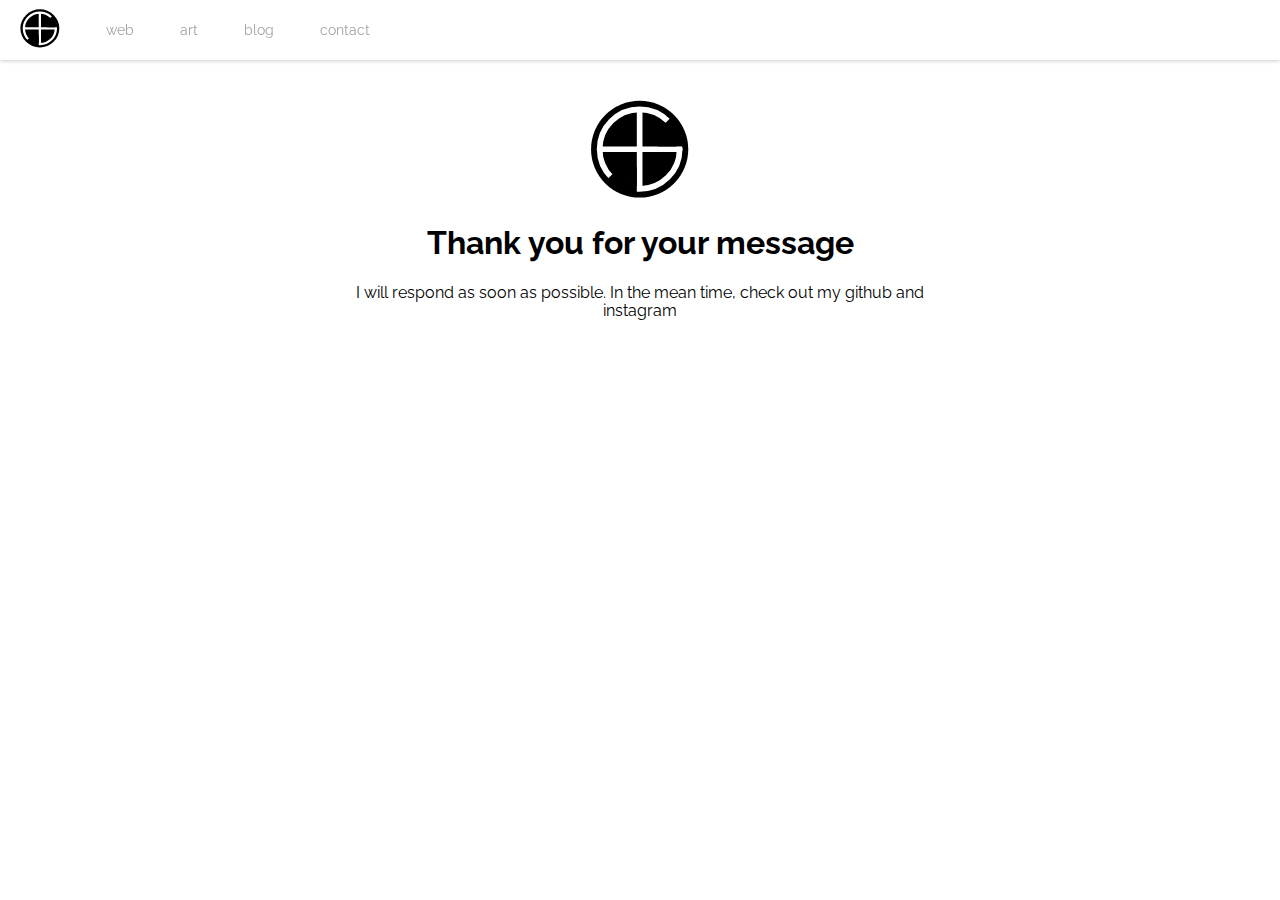
<file: thank-you.html>
<!DOCTYPE html>
<html>
    <head>
        <title>Amelia Galgon</title>
        <meta name="viewport" content="width=device-width, initial-scale=1">
        <link href="https://fonts.googleapis.com/css?family=Raleway:400,400i,700i,900" rel="stylesheet">
        <link rel="stylesheet" type="text/css" href="http://code.ionicframework.com/ionicons/2.0.1/css/ionicons.min.css">
        <link rel="stylesheet" href="https://cdnjs.cloudflare.com/ajax/libs/animate.css/3.5.2/animate.min.css">
        <link href="//maxcdn.bootstrapcdn.com/font-awesome/4.2.0/css/font-awesome.min.css" rel="stylesheet" media="all">
        <link rel="stylesheet" href="styles/hover-min.css">
        <link rel="stylesheet" href="styles/normalize.css">
        <link rel="stylesheet" href="styles/main.css">
        <link rel="stylesheet" href="styles/thank-you.css">
    </head>
    <body>
        <nav>
            <ul>
                <li><a href="index.html"><img src="assets/images/logo.svg"></a></li>
                <li class="hvr-underline-from-center"><a href="web.html">web</a></li>
                <li class="hvr-underline-from-center"><a href="art.html">art</a></li>
                <li class="hvr-underline-from-center"><a href="blog.html">blog</a></li>
                <li class="hvr-underline-from-center"><a href="contact.html">contact</a></li>
            </ul>
            <div class="social">
                <a href="https://github.com/ameliagalgon" target="_blank"><span class="ion-social-github"></span></a>
                <a href="https://www.instagram.com/amelia_galgon/" target="_blank"><span class="ion-social-instagram"></span></a>
            </div>

            <div class="dropdown-menu">
                <a href="index.html"><img class="logo" src="assets/images/logo.svg"></a>
                <div class="dropdown">
                    <span class="ion-navicon"></span>
                    <ul class="dropdown-content">
                        <li><a href="web.html">web</a></li>
                        <li><a href="art.html">art</a></li>
                        <li><a href="blog.html">blog</a></li>
                        <li><a href="contact.html">contact</a></li>
                    </ul>
                </div>
            </div>
        </nav>
        <section>
            <div class="response">
                <div class="logo">
                    <img src="assets/images/logo.svg">
                </div>
                <h1>Thank you for your message</h1>
                <p>I will respond as soon as possible. In the mean time, check out my github and instagram</p>
                <div class="social">
                    <a href="https://github.com/ameliagalgon" target="_blank"><span class="ion-social-github"></span></a>
                    <a href="https://www.instagram.com/amelia_galgon/" target="_blank"><span class="ion-social-instagram"></span></a>
                </div>
            </div>
        </section>
    </body>
</html>
</file>
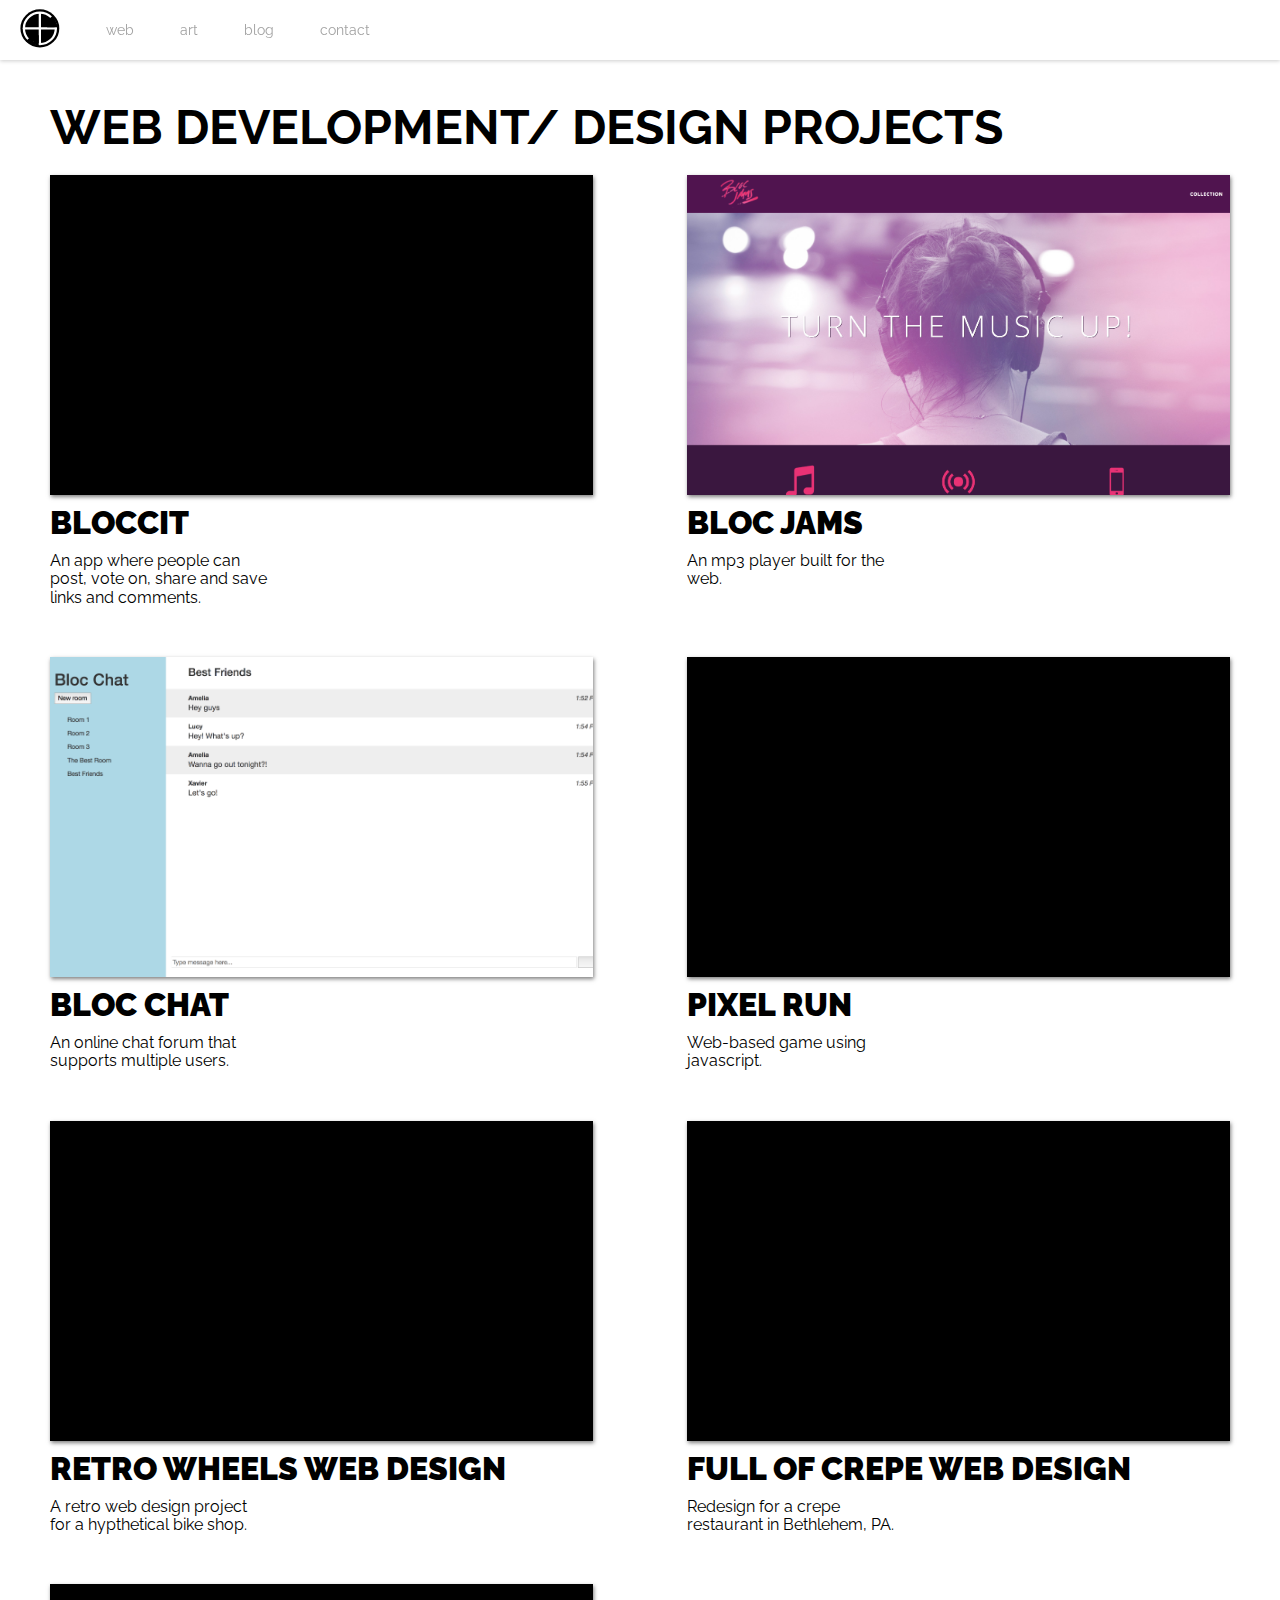
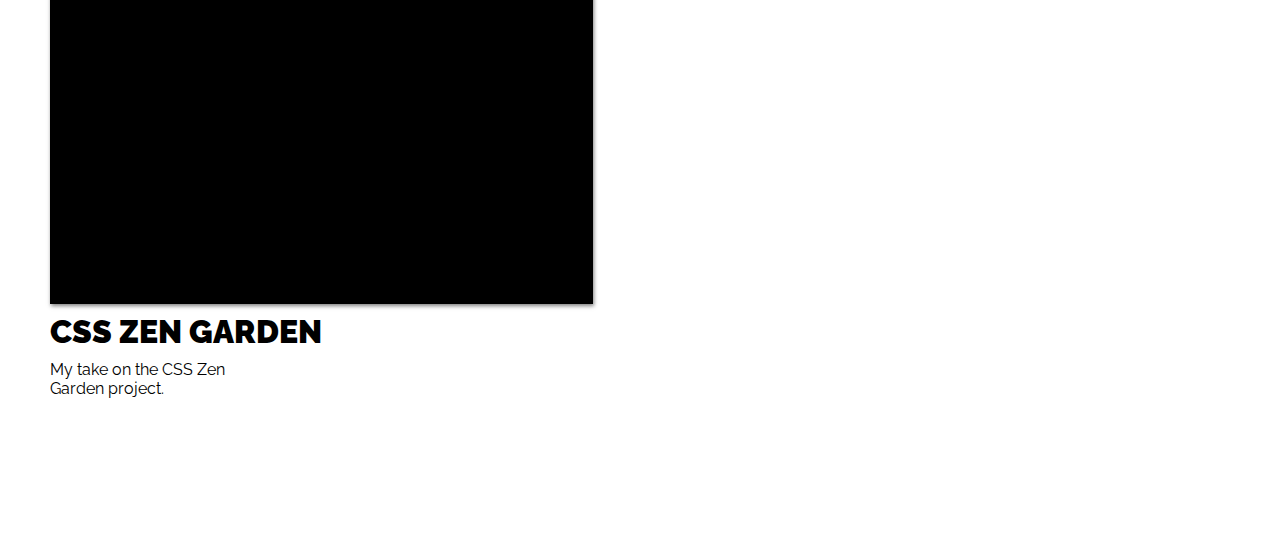
<file: web.html>
<!DOCTYPE html>
<html>
    <head>
        <title>Amelia Galgon</title>
        <meta name="viewport" content="width=device-width, initial-scale=1">
        <link href="https://fonts.googleapis.com/css?family=Raleway:400,400i,700i,900" rel="stylesheet">
        <link rel="stylesheet" type="text/css" href="http://code.ionicframework.com/ionicons/2.0.1/css/ionicons.min.css">
        <link rel="stylesheet" href="https://cdnjs.cloudflare.com/ajax/libs/animate.css/3.5.2/animate.min.css">
        <link href="//maxcdn.bootstrapcdn.com/font-awesome/4.2.0/css/font-awesome.min.css" rel="stylesheet" media="all">
        <link rel="stylesheet" href="styles/hover-min.css">
        <link rel="stylesheet" href="styles/normalize.css">
        <link rel="stylesheet" href="styles/main.css">
        <link rel="stylesheet" href="styles/web.css">
    </head>
    <body>
        <nav>
            <ul>
                <li><a href="index.html"><img src="assets/images/logo.svg"></a></li>
                <li class="hvr-underline-from-center"><a href="web.html">web</a></li>
                <li class="hvr-underline-from-center"><a href="art.html">art</a></li>
                <li class="hvr-underline-from-center"><a href="blog.html">blog</a></li>
                <li class="hvr-underline-from-center"><a href="contact.html">contact</a></li>
            </ul>
            <div class="social">
                <a href="https://github.com/ameliagalgon" target="_blank"><span class="ion-social-github"></span></a>
                <a href="https://www.instagram.com/amelia_galgon/" target="_blank"><span class="ion-social-instagram"></span></a>
            </div>

            <div class="dropdown-menu">
                <a href="index.html"><img class="logo" src="assets/images/logo.svg"></a>
                <div class="dropdown">
                    <span class="ion-navicon"></span>
                    <ul class="dropdown-content">
                        <li><a href="web.html">web</a></li>
                        <li><a href="art.html">art</a></li>
                        <li><a href="blog.html">blog</a></li>
                        <li><a href="contact.html">contact</a></li>
                    </ul>
                </div>
            </div>
        </nav>
        <main>
            <h1>Web development/ design projects</h1>
            <section class="project-list">
                <div class="project" id="bloccit">
                  <a href="projects/bloccit.html">
                    <div class="project-image"></div>
                  </a>
                  <div class="project-name">Bloccit</div>
                  <div class="project-brief">An app where people can post, vote on, share and save links and comments.</div>
                </div>
                <div class="project" id="bloc-jams">
                    <a href="projects/bloc-jams.html">
                        <div class="project-image">
                            <!-- using background-image style -->
                        </div>
                    </a>
                    <div class="project-name">Bloc Jams</div>
                    <div class="project-brief">An mp3 player built for the web.</div>
                </div>
                <div class="project" id="bloc-chat">
                    <a href="projects/bloc-chat.html">
                        <div class="project-image">
                            <!-- using background-image style -->
                        </div>
                    </a>
                    <div class="project-name">Bloc Chat</div>
                    <div class="project-brief">An online chat forum that supports multiple users.</div>
                </div>
                <div class="project" id="pixel-run">
                  <a href="projects/pixel-run.html">
                    <div class="project-image"></div>
                  </a>
                  <div class="project-name">Pixel Run</div>
                  <div class="project-brief">Web-based game using javascript.</div>
                </div>
                <div class="project" id="retro-wheels">
                  <a href="projects/retro-wheels.html">
                    <div class="project-image"></div>
                  </a>
                  <div class="project-name">Retro Wheels Web Design</div>
                  <div class="project-brief">A retro web design project for a hypthetical bike shop.</div>
                </div>
                <div class="project" id="full-of-crepe">
                  <a href="projects/full-of-crepe.html">
                    <div class="project-image"></div>
                  </a>
                  <div class="project-name">Full of Crepe Web Design</div>
                  <div class="project-brief">Redesign for a crepe restaurant in Bethlehem, PA.</div>
                </div>
                <div class="project" id="css-zen-garden">
                  <a href="projects/css-zen-garden.html">
                    <div class="project-image"></div>
                  </a>
                  <div class="project-name">CSS Zen Garden</div>
                  <div class="project-brief">My take on the CSS Zen Garden project.</div>
                </div>
            </section>
        </main>
    </body>
</html>
</file>
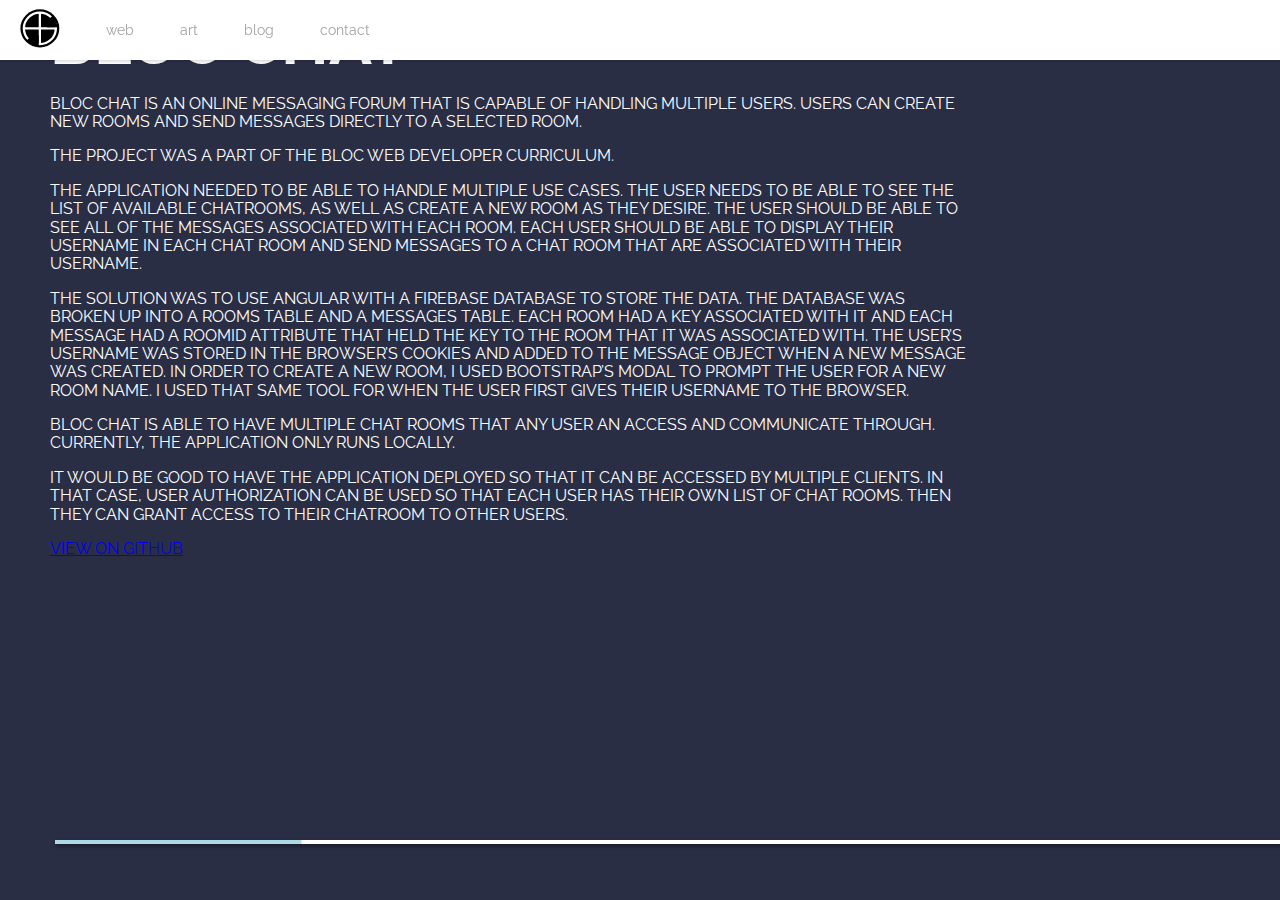
<file: projects/bloc-chat.html>
<!DOCTYPE html>
<html>
    <head>
        <title>Amelia Galgon</title>
        <meta name="viewport" content="width=device-width, initial-scale=1">
        <link href="https://fonts.googleapis.com/css?family=Raleway:400,400i,700i,900" rel="stylesheet">
        <link rel="stylesheet" type="text/css" href="http://code.ionicframework.com/ionicons/2.0.1/css/ionicons.min.css">
        <link rel="stylesheet" href="https://cdnjs.cloudflare.com/ajax/libs/animate.css/3.5.2/animate.min.css">
        <link href="//maxcdn.bootstrapcdn.com/font-awesome/4.2.0/css/font-awesome.min.css" rel="stylesheet" media="all">
        <link rel="stylesheet" href="../styles/hover-min.css">
        <link rel="stylesheet" href="../styles/normalize.css">
        <link rel="stylesheet" href="../styles/main.css">
        <link rel="stylesheet" href="../styles/bloc-chat.css">
    </head>
    <body>
        <nav>
            <ul>
                <li><a href="../index.html"><img src="../assets/images/logo.svg"></a></li>
                <li class="hvr-underline-from-center"><a href="../web.html">web</a></li>
                <li class="hvr-underline-from-center"><a href="#">art</a></li>
                <li class="hvr-underline-from-center"><a href="../blog.html">blog</a></li>
                <li class="hvr-underline-from-center"><a href="../contact.html">contact</a></li>
            </ul>
        </nav>
        <section class="project">
            <div class="content">
                <div class="project-content">
                    <h1 class="project-name">Bloc Chat</h1>
                    <div class="project-description">
                        <p>Bloc Chat is an online messaging forum that is capable of handling multiple users. Users can create new rooms and send messages directly to a selected room. </p>
                        <p>The project was a part of the Bloc Web Developer curriculum.</p>
                        <p>The application needed to be able to handle multiple use cases. The user needs to be able to see the list of available chatrooms, as well as create a new room as they desire. The user should be able to see all of the messages associated with each room. Each user should be able to display their username in each chat room and send messages to a chat room that are associated with their username.</p>
                        <p>The solution was to use Angular with a Firebase database to store the data. The database was broken up into a rooms table and a messages table. Each room had a key associated with it and each message had a roomId attribute that held the key to the room that it was associated with. The user’s username was stored in the browser’s cookies and added to the message object when a new message was created. In order to create a new room, I used Bootstrap’s Modal to prompt the user for a new room name. I used that same tool for when the user first gives their username to the browser.</p>
                        <p>Bloc Chat is able to have multiple chat rooms that any user an access and communicate through. Currently, the application only runs locally.</p>
                        <p>It would be good to have the application deployed so that it can be accessed by multiple clients. In that case, user authorization can be used so that each user has their own list of chat rooms. Then they can grant access to their chatroom to other users.</p>
                    </div>
                    <div class="link github-link">
                        <a href="https://github.com/ameliagalgon/bloc-chat" target="_blank">View on github</a> <!-- change this -->
                    </div>
                </div>
                <div class="project-images">
                    <div class="pic" id="pic1">
                        <!--<img src="../assets/images/bloc-chat.png">-->
                    </div>
                </div>
            </div>
        </section>
    </body>
</html>
</file>
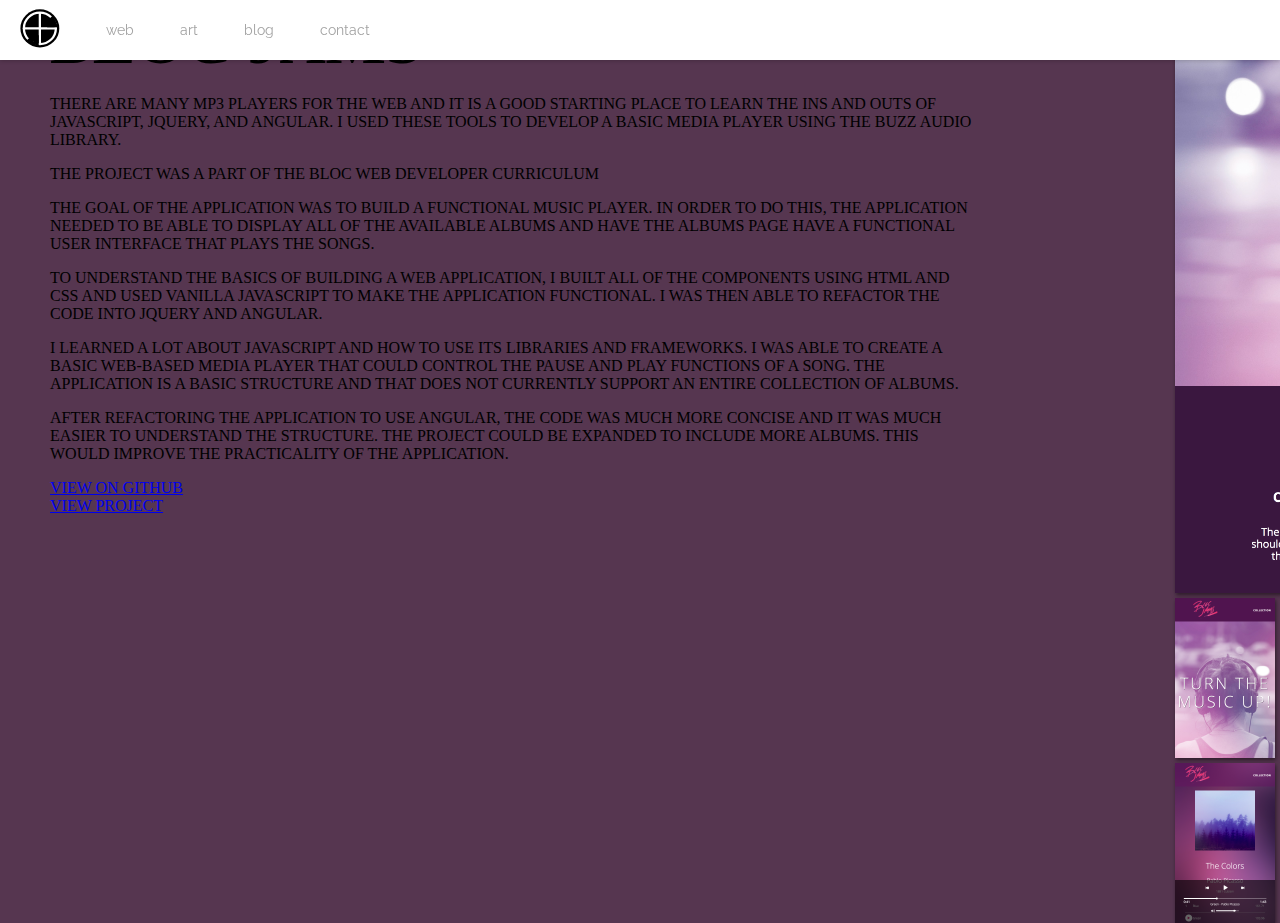
<file: projects/bloc-jams.html>
<!DOCTYPE html>
<html>
    <head>
        <title>Amelia Galgon</title>
        <meta name="viewport" content="width=device-width, initial-scale=1">
        <link href="https://fonts.googleapis.com/css?family=Raleway:400,400i,700i,900" rel="stylesheet">
        <link rel="stylesheet" type="text/css" href="http://code.ionicframework.com/ionicons/2.0.1/css/ionicons.min.css">
        <link rel="stylesheet" href="https://cdnjs.cloudflare.com/ajax/libs/animate.css/3.5.2/animate.min.css">
        <link href="//maxcdn.bootstrapcdn.com/font-awesome/4.2.0/css/font-awesome.min.css" rel="stylesheet" media="all">
        <link rel="stylesheet" href="../styles/hover-min.css">
        <link rel="stylesheet" href="../styles/normalize.css">
        <link rel="stylesheet" href="../styles/main.css">
        <link rel="stylesheet" href="../styles/bloc-jams.css">
    </head>
    <body>
        <nav>
            <ul>
                <li><a href="../index.html"><img src="../assets/images/logo.svg"></a></li>
                <li class="hvr-underline-from-center"><a href="../web.html">web</a></li>
                <li class="hvr-underline-from-center"><a href="#">art</a></li>
                <li class="hvr-underline-from-center"><a href="../blog.html">blog</a></li>
                <li class="hvr-underline-from-center"><a href="../contact.html">contact</a></li>
            </ul>
        </nav>
        <section class="project">
            <div class="content">
                <div class="project-content">
                    <h1 class="project-name">Bloc Jams</h1>
                    <div class="project-description">
                        <p>There are many mp3 players for the web and it is a good starting place to learn the ins and outs of JavaScript, jQuery, and Angular. I used these tools to develop a basic media player using the Buzz audio library.</p>
                        <p>The project was a part of the Bloc Web Developer curriculum</p>
                        <p>The goal of the application was to build a functional music player. In order to do this, the application needed to be able to display all of the available albums and have the albums page have a functional user interface that plays the songs.</p>
                        <p>To understand the basics of building a web application, I built all of the components using HTML and CSS and used vanilla JavaScript to make the application functional. I was then able to refactor the code into jQuery and Angular.</p>
                        <p>I learned a lot about JavaScript and how to use its libraries and frameworks. I was able to create a basic web-based media player that could control the pause and play functions of a song. The application is a basic structure and that does not currently support an entire collection of albums.</p>
                        <p>After refactoring the application to use Angular, the code was much more concise and it was much easier to understand the structure. The project could be expanded to include more albums. This would improve the practicality of the application.</p>
                    </div>
                    <div class="link github-link">
                        <a href="https://github.com/ameliagalgon/bloc-jams-angular" target="_blank">View on github</a>
                    </div>
                    <div class="link deployment-link">
                        <a href="http://ameliagalgon-bloc-jams.netlify.com/" target="_blank">View project</a>
                    </div>
                </div>
                <div class="project-images">
                    <div class="pic" id="pic1"></div>
                    <div class="pic" id="mobile-pic1"></div>
                    <div class="pic" id="mobile-pic2"></div>
                </div>
            </div>
        </section>
    </body>
</html>
</file>
<file: styles/main.css>
html{
    font-family: 'Raleway', sans-serif;
}
/*** remove all scroll bars ***/
::-webkit-scrollbar {
    display: none;
}
body{
    overflow-x: hidden;
}
nav{
    height: 60px;
    width: 100%;
    background-color: #fff;
    box-shadow: 0px 1px 4px rgba(0, 0, 0, .2);
    position: fixed;
    /** be above content at all times **/
    z-index: 10;
    display: flex;
    justify-content: space-between;
}

nav ul{
    list-style: none;
    padding: 0;
    display: flex;
    justify-content: space-between;
    align-content: center;
    width: 350px;
    align-items: center;
    margin: 0;
    padding: 10px 10px 10px 20px;
}

nav ul li{
    /*margin: 10px 0;*/
    font-size: 0.88em;
}
nav ul li a{
    text-decoration: none;
    color: #a3a3a3;
}
nav ul li a:hover{
    color: #000;
}

nav ul li a img{
    width: 40px;
    height: auto;
}
nav ul li a img:hover{
    animation: spin 0.4s forwards;
}

nav .social{
    font-size: 1.5em;
    width: 100px;
    display: flex;
    justify-content: space-around;
    align-items: center;
    margin-right: 10px;
}
nav .social a{
    color: #000;
}

nav .dropdown-menu{
    display: none;
}

.hero{
    height: 100vh;
    width: 100vw;
    padding: 0;
    margin: 0;
    display: flex;
    justify-content: flex-end;
    flex-direction: column;
}
.hero .content{
    padding: 0 0 30px 50px;
    width: 30%;
    /*margin: 150px 0 0 15%;*/
}
.hero .content .logo img{
    width: 30px;
    height: auto;
}
.hero .content .intro{
    text-transform: uppercase;
    margin-top: 30px;
}
.hero .content h1{
    font-size: 4.2em;
    margin: 0;
    line-height: 60px;
}
.hero .content h4{
    color: #a3a3a3;
    margin: 10px 0;
    letter-spacing: 3px;
}


.project{
    position: relative;
    height: calc(100vh - 60px);
    width: 100vw;

    background-repeat: no-repeat;
    background-position: bottom right;
    background-size: auto;
}
#first-project{
    background-color: #563650;
    color: #fff;
    background-image: url(../assets/images/bloc-jams_low_opacity.png);
}
#second-project{
    background-color: #2A2E45;
    color: #fff;
    background-image: url(../assets/images/bloc-chat_low_opacity_copy.png);
    background-size: cover;
}
#second-project .project-link{
    box-shadow: 1px 2px 4px rgba(0,0,0,0.5);
}
#third-project{

}

.project .content{
    display: flex;
    flex-direction: column;
    justify-content: space-between;
    padding-left: 50px;
    height: calc(100vh - 60px);
}
.project .content h4:nth-child(1){
    text-align: right;
    width: 400px;
    border-bottom: 1px solid #fff;
    align-self: flex-end;
    padding-right: 20px;
    padding-bottom: 10px
}
.project .content .project-link{
    width: 100px;
    height: 100px;
    background-color: #fff;
    border-radius: 50%;
    /*box-shadow: 0px 0px 6px rgba(0, 0, 0, .5);*/
    display: flex;
    justify-content: center;
    align-items: center;
    /**placement**/
    position: absolute;
    bottom: 50px;
    right: 50px;
}
.project .content .project-link span{
    color: #000;
    font-size: 2em;
}
.project .project-content{
    text-transform: uppercase;
    width: 75%;
    padding-bottom: 30px;
}
.project .project-name{
    font-size: 4em;
    margin: 5px 0;
}
.project .project-type{
    font-size: 1.5em;
    margin: 0;
}
.project .project-tools{
    font-style: italic;
    margin: 10px 0;
}
.project .project-brief{
    text-transform: none;
    width: 40%;
}


/*** ART homepage ***/
.art{
    height: 100vh;
    width: 100vw;
    padding: 0;
    margin: 0;
    position: relative;
}
.art .content{
    padding: 70px 100px 100px 150px;
    width: 30%;
}
.art .content h1{
    font-size: 3em;
    text-transform: uppercase;
    padding-top: 10px;
    padding-left: 20px;
}
.art .content p{
    padding-left: 20px;
}
.art .link{
    width: 100px;
    height: 100px;
    background-color: #fff;
    border-radius: 50%;
    box-shadow: 1px 2px 4px rgba(0, 0, 0, .5);
    display: flex;
    justify-content: center;
    align-items: center;
    /**placement**/
    position: absolute;
    bottom: 50px;
    right: 50px;
}
.art .link span{
    color: #000;
    font-size: 2em;
}


/***** ANIMATIONS ******/
@keyframes spin {
    0% {transform: rotate(0deg);}
    100% {transform: rotate(360deg);}
}
.fadeInLeft{
    animation-duration: 0.8s;
}
.hvr-underline-from-center:before{
    background: #000;
    height: 1px;
}



/***** responsive ********/

@media screen and (max-width: 500px){
    nav .social{
        display: none;
    }
    nav ul{
        display: none;
    }
    nav .dropdown-menu{
        display: flex;
        width: 100%;
        justify-content: space-between;
        align-content: center;
        align-items: center;
        box-sizing: border-box;
        padding: 0 20px;
    }
    nav .dropdown-menu .logo{
        width: 40px;
        height: auto;
    }
    nav .dropdown .ion-navicon{
        display: block;
        font-size: 2em;
        cursor: pointer;
    }
    nav .dropdown .dropdown-content{
        display:none;
    }
    nav .dropdown:hover .dropdown-content{
        display: inline-block;
        width: 80px;
        float: right;
        background-color: #fff;
        margin-top: 50px;
        margin-left: 20px;
        box-shadow: 1px 2px 2px rgba(0,0,0,0.2);
    }
    nav .dropdown .dropdown-content li{
        padding: 5px;
    }
    .hero .content h1{
        font-size: 3em;
        line-height: 1em;
    }
    .project .project-tools{
        display: none;
    }

    .content{
        padding-left: 10px !important;
    }


    .project .project-link{
        width: 60px !important;
        height: 60px !important;
    }
    .project .project-link span{
        font-size: 1em !important;
    }
}
@media screen and (max-width: 350px){
    .hero .content h1{
        font-size: 2em;
    }
}
</file>
<file: styles/blog.css>
.blog{
    padding: 100px 50px 10px 50px;
}

.blog-post{
    border-bottom: 1px solid #000;
    width: 70%;
    margin: auto;
}

.blog-post .title{
    font-size: 3em;
    font-weight: 900;
    text-transform: uppercase;
}

.blog-post .date{
    color: #aeaeae;
    font-size: 1.1em;
    font-style: italic;
}

.blog-post .content{
    line-height: 1.5em;
    font-size: 0.9em;
}
</file>
<file: styles/contact.css>
section{
    padding-top: 100px;
    padding: 100px 50px;
    box-sizing: border-box;
    width: 100vw;
    height: 100vh;
}

form{
    display: flex;
    flex-wrap: wrap;
    width: 75%;
    justify-content: space-between;
}
label{
    font-weight: 600;
    margin-bottom: 10px;
}
input,textarea{
    border: 1px solid #000;
    padding: 10px;
}
input[type="text"], input[type="email"]{
    width: 100%;
    margin: 10px 0;
    min-width: 200px;
}
input::placeholder, textarea::placeholder{
    color: rgba(0,0,0,0.3);
}
textarea{
    margin: 10px 0;
    min-width: 200px;

}
#name{
    width: 40%;
}
#email{
    width: 40%;
}
#message{
    width: 100%;
}

input[type="submit"]{
    border: none;
    border-radius: 10px;
    width: 75px;
    margin-top: 5px;
    background-color: #e7e7e7;
    box-shadow: 1px 2px 2px rgba(0,0,0,0.5);
}

@media screen and (max-width: 800px){
    form{
        display: block;
    }
}

@media screen and (max-width: 350px){
    section{
        padding-left: 10px;
        padding-right: 10px;
    }
}
</file>
<file: styles/thank-you.css>
section{
    padding: 100px 0;
    display: flex;
    flex-wrap: wrap;
    justify-content: center;
}
.response{
    width: 50%;
}
.logo{
    width: 100px;
    height: auto;
    margin: auto;
}
h1, p{
    width: 100%;
    text-align: center;
}
.social{
    width: 100%;
    margin: auto;
    display: flex;
    justify-content: center;
}
.social a{
    color: #000;
    margin: 10px;
}
.social span{
    font-size: 2em;
    margin: 5px;
    text-align: center;
}
</file>
<file: styles/web.css>
main{
    padding: 100px 50px;
}
main h1{
    font-size: 3em;
    text-transform: uppercase;
    margin: 0 0 20px 0;
}

main .project-list{
    display: flex;
    justify-content: space-between;
    flex-wrap: wrap;
}
main .project{
    width: 46%;
    margin-bottom: 50px;
    height: auto;
}
main .project .project-image{
    height: 25vw;
    width: 100%;
    background-color: #000;
    background-size: cover;
    background-position: top left;
    background-repeat: no-repeat;
    box-shadow: 1px 2px 4px rgba(0,0,0,0.5);
}

#bloc-jams .project-image{
    background-image: url(../assets/images/bloc-jams-1.png);
}
#bloc-chat .project-image{
    background-image: url(../assets/images/bloc-chat.png);
}

main .project .project-name{
    font-weight: 900;
    font-size: 2em;
    text-transform: uppercase;
    margin: 10px 0;
}
</file>
<file: styles/bloc-chat.css>
body{
    background-color: #2A2E45;
    color: #fff;
}

.project-images .pic{
    margin: 5px;
    box-shadow: 1px 2px 4px rgba(0,0,0,0.5);
}

.project-images #pic1{
    width: 100%;
    height: 70%;
}

.project-images #pic1{
    background-image: url(../assets/images/bloc-chat.png);
    background-size: cover;
    background-repeat: no-repeat;
    background-position: top left;
}
</file>
<file: styles/bloc-jams.css>
body{
    background-color: #563650;
    color: #fff;
}

.project{
    all: initial;
}

.project .content{
    flex-direction: row;
}

.project-images .pic{
    margin: 5px;
    box-shadow: 1px 2px 4px rgba(0,0,0,0.5);
}
.project-images #pic1{
    width: 100%;
    height: 70%;
}
.project-images #mobile-pic1,
.project-images #mobile-pic2{
    width: 100px;
    height: 160px;
}
.project-images #pic1{
    background-image: url(../assets/images/bloc-jams-1.png);
    background-size: cover;
    background-repeat: no-repeat;
    background-position: top left;
}
.project-images #mobile-pic1{
    background-image: url(../assets/images/bloc-jams-mobile-1.png);
    background-size: cover;
    background-repeat: no-repeat;
    background-position: top left;
}
.project-images #mobile-pic2{
    background-image: url(../assets/images/bloc-jams-mobile-2.png);
    background-size: cover;
    background-repeat: no-repeat;
    background-position: top left;
}
</file>
<file: full-of-crepe/styles.css>
/* http://meyerweb.com/eric/tools/css/reset/ 
   v2.0 | 20110126
   License: none (public domain)
*/
html, body, div, span, applet, object, iframe,
h1, h2, h3, h4, h5, h6, p, blockquote, pre,
a, abbr, acronym, address, big, cite, code,
del, dfn, em, img, ins, kbd, q, s, samp,
small, strike, strong, sub, sup, tt, var,
b, u, i, center,
dl, dt, dd, ol, ul, li,
fieldset, form, label, legend,
table, caption, tbody, tfoot, thead, tr, th, td,
article, aside, canvas, details, embed,
figure, figcaption, footer, header, hgroup,
menu, nav, output, ruby, section, summary,
time, mark, audio, video {
  margin: 0;
  padding: 0;
  border: 0;
  font-size: 100%;
  font: inherit;
  vertical-align: baseline; }

/* HTML5 display-role reset for older browsers */
article, aside, details, figcaption, figure,
footer, header, hgroup, menu, nav, section {
  display: block; }

body {
  line-height: 1;
  font-family: helvetica, arial; }

ol, ul {
  list-style: none; }

blockquote, q {
  quotes: none; }

blockquote:before, blockquote:after,
q:before, q:after {
  content: '';
  content: none; }

table {
  border-collapse: collapse;
  border-spacing: 0; }

/**** ACTUAL STUFF *******/
@font-face {
  font-family: Bakery;
  src: url(bakery.ttf); }
body {
  text-transform: uppercase; }

a {
  text-decoration: none;
  color: #000; }

/**** HEADER ******/
header {
  z-index: 10;
  position: fixed;
  background: #fff;
  color: #000;
  font-size: .75em;
  height: 80px;
  padding: 10px 0;
  width: 100%;
  display: -webkit-box;
  display: -webkit-flex;
  display: -ms-flexbox;
  display: flex;
  -webkit-box-pack: center;
  -webkit-justify-content: center;
      -ms-flex-pack: center;
          justify-content: center;
  -webkit-box-align: center;
  -webkit-align-items: center;
      -ms-flex-align: center;
          align-items: center; }
  header a {
    color: #000; }
  header #logo img {
    width: 180px;
    height: auto;
    -webkit-align-self: flex-end;
        -ms-flex-item-align: end;
            align-self: flex-end;
    padding-top: 100px; }
  header nav {
    width: 20%;
    margin-left: 65px;
    padding-right: 30px; }
    header nav ul {
      display: -webkit-box;
      display: -webkit-flex;
      display: -ms-flexbox;
      display: flex;
      -webkit-box-pack: justify;
      -webkit-justify-content: space-between;
          -ms-flex-pack: justify;
              justify-content: space-between; }
      header nav ul li {
        border-bottom: 1px solid black; }
      header nav ul #submenu {
        display: none; }
  header #contact {
    -webkit-box-ordinal-group: 0;
    -webkit-order: -1;
        -ms-flex-order: -1;
            order: -1;
    width: 20%;
    margin: 0 50px; }
  @media screen and (max-width: 800px) {
    header {
      -webkit-justify-content: space-around;
          -ms-flex-pack: distribute;
              justify-content: space-around;
      padding: 20px 0; }
      header #logo {
        -webkit-box-ordinal-group: 2;
        -webkit-order: 1;
            -ms-flex-order: 1;
                order: 1; }
        header #logo img {
          width: 100px;
          height: auto;
          -webkit-align-self: center;
              -ms-flex-item-align: center;
                  align-self: center;
          padding: 0; }
      header nav {
        display: none; }
      header #contact {
        font-size: 1.2em;
        -webkit-box-ordinal-group: 3;
        -webkit-order: 2;
            -ms-flex-order: 2;
                order: 2; } }

/***** BANNER *****/
#banner {
  width: 100%;
  height: 750px;
  background-image: url(crepe_pic_1.svg);
  background-size: cover;
  background-position: center;
  background-repeat: no-repeat;
  display: -webkit-box;
  display: -webkit-flex;
  display: -ms-flexbox;
  display: flex;
  -webkit-box-pack: center;
  -webkit-justify-content: center;
      -ms-flex-pack: center;
          justify-content: center;
  -webkit-box-align: center;
  -webkit-align-items: center;
      -ms-flex-align: center;
          align-items: center; }
  #banner h1 {
    font-family: Bakery;
    text-transform: none;
    font-size: 7em;
    text-shadow: -2px 7px black;
    color: #fff;
    text-align: center; }
  @media screen and (max-width: 1156px) {
    #banner {
      height: 100px; }
      #banner h1 {
        display: none; } }

#container {
  width: 90%;
  margin: auto;
  margin-top: 20px; }
  @media screen and (max-width: 1156px) {
    #container {
      width: 100%; } }

/***** ABOUT US ******/
#about {
  background: #f01c25;
  display: -webkit-box;
  display: -webkit-flex;
  display: -ms-flexbox;
  display: flex;
  -webkit-justify-content: space-around;
      -ms-flex-pack: distribute;
          justify-content: space-around;
  padding: 75px;
  text-transform: none;
  color: #fff;
  -webkit-flex-wrap: wrap;
      -ms-flex-wrap: wrap;
          flex-wrap: wrap;
  padding-bottom: 0; }
  #about img {
    width: 35%;
    height: 35%;
    border: 5px solid white; }
    @media screen and (max-width: 1156px) {
      #about img {
        display: none; } }
  #about #about-content {
    width: 60%; }
    #about #about-content h3 {
      font-family: Bakery;
      font-size: 5em;
      width: 100%;
      -webkit-box-align: end;
      -webkit-align-items: flex-end;
          -ms-flex-align: end;
              align-items: flex-end; }
    #about #about-content p {
      width: 70%;
      line-height: 20px;
      padding-bottom: 20px;
      border-bottom: 1px solid white; }
      @media screen and (max-width: 1156px) {
        #about #about-content p {
          font-size: 1.2em;
          width: 100%; } }
    #about #about-content #hours {
      width: 40%;
      -webkit-align-self: flex-start;
          -ms-flex-item-align: start;
              align-self: flex-start;
      padding: 20px 0 40px 0; }
      @media screen and (max-width: 400px) {
        #about #about-content #hours {
          width: 100%; } }
      #about #about-content #hours h3 {
        font-size: 3em;
        padding-bottom: 7px; }
      #about #about-content #hours .day {
        display: -webkit-box;
        display: -webkit-flex;
        display: -ms-flexbox;
        display: flex;
        width: 100%;
        -webkit-box-pack: justify;
        -webkit-justify-content: space-between;
            -ms-flex-pack: justify;
                justify-content: space-between;
        padding: 0;
        margin: -15px; }
        #about #about-content #hours .day .weekday {
          font-family: helvetica, arial;
          font-size: 1em;
          font-weight: 700; }
        @media screen and (max-width: 600px) {
          #about #about-content #hours .day {
            -webkit-flex-wrap: wrap;
                -ms-flex-wrap: wrap;
                    flex-wrap: wrap;
            -webkit-align-self: center;
                -ms-flex-item-align: center;
                    align-self: center;
            text-align: center;
            width: 100%;
            font-size: 1.5em; }
            #about #about-content #hours .day .weekday {
              width: 100%; } }
        #about #about-content #hours .day p {
          font-size: 1em;
          border: none; }
      @media screen and (max-width: 1156px) {
        #about #about-content #hours {
          width: 40%;
          -webkit-transform: translate(0, 0);
              -ms-transform: translate(0, 0);
                  transform: translate(0, 0);
          margin-top: 10px; } }
    @media screen and (max-width: 1156px) {
      #about #about-content {
        width: 100%; } }

/***** ABOUT TILES *******/
#about-tiles {
  display: -webkit-box;
  display: -webkit-flex;
  display: -ms-flexbox;
  display: flex;
  -webkit-box-pack: justify;
  -webkit-justify-content: space-between;
      -ms-flex-pack: justify;
          justify-content: space-between;
  margin: 20px 0 10px 0; }
  @media screen and (max-width: 1156px) {
    #about-tiles {
      -webkit-flex-wrap: wrap;
          -ms-flex-wrap: wrap;
              flex-wrap: wrap; } }
  #about-tiles .tile {
    display: -webkit-box;
    display: -webkit-flex;
    display: -ms-flexbox;
    display: flex;
    -webkit-box-pack: center;
    -webkit-justify-content: center;
        -ms-flex-pack: center;
            justify-content: center;
    -webkit-box-align: center;
    -webkit-align-items: center;
        -ms-flex-align: center;
            align-items: center;
    width: 25%;
    border-radius: 100%;
    background: #f01c25; }
    @media screen and (max-width: 1156px) {
      #about-tiles .tile {
        width: 250px;
        margin: auto;
        padding: 10px; } }
    #about-tiles .tile p {
      color: #fff;
      width: 70%;
      font-size: 1.75em;
      line-height: 20px;
      display: none; }
      @media screen and (max-width: 1156px) {
        #about-tiles .tile p {
          font-size: 1.5em;
          line-height: 18px; } }
  #about-tiles .tile:after {
    content: "";
    display: block;
    padding-bottom: 100%; }
  #about-tiles #tile1 {
    background-image: url(crepe_tile_1.jpg);
    background-repeat: no-repeat;
    background-size: cover;
    background-position: center; }
  #about-tiles #tile2 {
    background-image: url(crepe_tile_2.jpg);
    background-repeat: no-repeat;
    background-size: cover;
    background-position: center; }
  #about-tiles #tile3 {
    background-image: url(crepe_tile_3.jpg);
    background-repeat: no-repeat;
    background-size: cover;
    background-position: center; }
  #about-tiles #tile1:hover, #about-tiles #tile2:hover, #about-tiles #tile3:hover {
    background-image: url(); }
    #about-tiles #tile1:hover p, #about-tiles #tile2:hover p, #about-tiles #tile3:hover p {
      display: block; }

/***** MENU ******/
#menu {
  display: -webkit-box;
  display: -webkit-flex;
  display: -ms-flexbox;
  display: flex;
  -webkit-justify-content: space-around;
      -ms-flex-pack: distribute;
          justify-content: space-around;
  -webkit-flex-wrap: wrap;
      -ms-flex-wrap: wrap;
          flex-wrap: wrap;
  padding: 70px 0
  /*title*/
  /*each menu item*/ }
  @media screen and (max-width: 1030px) {
    #menu {
      padding: 0 5px; } }
  #menu h1 {
    width: 100%;
    text-align: center;
    padding: 10px 0;
    font-size: 5em;
    font-weight: bold;
    font-family: Bakery;
    text-transform: none; }
  #menu .menu-item {
    display: -webkit-box;
    display: -webkit-flex;
    display: -ms-flexbox;
    display: flex;
    -webkit-flex-wrap: wrap;
        -ms-flex-wrap: wrap;
            flex-wrap: wrap;
    margin: 10px
    /* for when there is more than one option for a crepe*/ }
    #menu .menu-item .item-name {
      font-weight: 700;
      width: 80%;
      -webkit-box-ordinal-group: 2;
      -webkit-order: 1;
          -ms-flex-order: 1;
              order: 1; }
    #menu .menu-item .description {
      -webkit-box-ordinal-group: 4;
      -webkit-order: 3;
          -ms-flex-order: 3;
              order: 3;
      width: 100%;
      font-style: italic;
      font-size: .75em;
      padding-top: 5px; }
    #menu .menu-item .price {
      display: none;
      -webkit-align-content: flex-end;
          -ms-flex-line-pack: end;
              align-content: flex-end; }
    #menu .menu-item .total {
      width: 20%;
      -webkit-box-ordinal-group: 3;
      -webkit-order: 2;
          -ms-flex-order: 2;
              order: 2; }
    #menu .menu-item .ingrediant {
      font-weight: 700; }
    #menu .menu-item .option {
      -webkit-box-ordinal-group: 5;
      -webkit-order: 4;
          -ms-flex-order: 4;
              order: 4;
      display: -webkit-box;
      display: -webkit-flex;
      display: -ms-flexbox;
      display: flex;
      width: 100%; }
      #menu .menu-item .option .total {
        -webkit-box-ordinal-group: 3;
        -webkit-order: 2;
            -ms-flex-order: 2;
                order: 2;
        width: 20%;
        padding-top: 3px;
        padding-left: 10%; }
      #menu .menu-item .option .description {
        -webkit-box-ordinal-group: 2;
        -webkit-order: 1;
            -ms-flex-order: 1;
                order: 1;
        width: 70%; }
    @media screen and (max-width: 1030px) {
      #menu .menu-item {
        width: 80%;
        margin: auto;
        padding-bottom: 10px; }
        #menu .menu-item .description {
          width: 80%; } }
  #menu #sweet {
    width: 25%;
    border: 1px solid black;
    min-width: 300px; }
    #menu #sweet h2 {
      font-size: 1.5em; }
    @media screen and (max-width: 1030px) {
      #menu #sweet {
        width: 100%;
        -webkit-box-ordinal-group: 3;
        -webkit-order: 2;
            -ms-flex-order: 2;
                order: 2;
        border-left: none;
        border-right: none;
        padding-left: 10%; } }
  #menu #savory {
    width: 25%;
    border: 1px solid black;
    min-width: 300px; }
    #menu #savory h2 {
      font-size: 1.5em; }
    @media screen and (max-width: 1030px) {
      #menu #savory {
        width: 100%;
        -webkit-box-ordinal-group: 2;
        -webkit-order: 1;
            -ms-flex-order: 1;
                order: 1;
        border: none;
        padding-left: 10%; } }
  #menu #fill {
    border: 1px solid black;
    width: 25%;
    min-width: 300px; }
    #menu #fill h2 {
      font-size: 1.5em; }
    @media screen and (max-width: 1030px) {
      #menu #fill {
        -webkit-box-ordinal-group: 4;
        -webkit-order: 3;
            -ms-flex-order: 3;
                order: 3;
        width: 100%;
        border: none;
        padding-left: 10%; } }
  #menu .category {
    padding: 20px; }
    #menu .category h2 {
      text-align: center;
      font-weight: 700;
      text-decoration: underline;
      margin-bottom: 20px; }

/*this is for the note on the menu*/
#note {
  margin-top: -40px;
  text-transform: lowercase;
  font-style: italic;
  font-weight: 200;
  display: -webkit-box;
  display: -webkit-flex;
  display: -ms-flexbox;
  display: flex;
  -webkit-box-pack: end;
  -webkit-justify-content: flex-end;
      -ms-flex-pack: end;
          justify-content: flex-end; }

#connect {
  margin: 10px 0 0 0;
  padding: 75px;
  background: #f01c25;
  color: #fff;
  display: -webkit-box;
  display: -webkit-flex;
  display: -ms-flexbox;
  display: flex;
  -webkit-box-pack: center;
  -webkit-justify-content: center;
      -ms-flex-pack: center;
          justify-content: center;
  -webkit-flex-wrap: wrap;
      -ms-flex-wrap: wrap;
          flex-wrap: wrap;
  text-transform: none; }
  #connect h3 {
    font-family: Bakery;
    width: 100%;
    text-align: center;
    font-size: 4em; }
  #connect #social {
    width: 100%;
    display: -webkit-box;
    display: -webkit-flex;
    display: -ms-flexbox;
    display: flex;
    -webkit-box-pack: center;
    -webkit-justify-content: center;
        -ms-flex-pack: center;
            justify-content: center; }
    #connect #social img {
      width: 100px;
      height: auto;
      padding: 20px; }

/*animations*/
.hide {
  opacity: 0; }

.fade {
  -webkit-animation: fade 1.5s linear 1;
          animation: fade 1.5s linear 1; }

@-webkit-keyframes fade {
  0% {
    opacity: 0; }
  100% {
    opacity: 1; } }

@keyframes fade {
  0% {
    opacity: 0; }
  100% {
    opacity: 1; } }

/*# sourceMappingURL=styles.css.map */
</file>
<file: retro-wheels/styles.css>
/* http://meyerweb.com/eric/tools/css/reset/ 
   v2.0 | 20110126
   License: none (public domain)
*/
html, body, div, span, applet, object, iframe,
h1, h2, h3, h4, h5, h6, p, blockquote, pre,
a, abbr, acronym, address, big, cite, code,
del, dfn, em, img, ins, kbd, q, s, samp,
small, strike, strong, sub, sup, tt, var,
b, u, i, center,
dl, dt, dd, ol, ul, li,
fieldset, form, label, legend,
table, caption, tbody, tfoot, thead, tr, th, td,
article, aside, canvas, details, embed,
figure, figcaption, footer, header, hgroup,
menu, nav, output, ruby, section, summary,
time, mark, audio, video {
  margin: 0;
  padding: 0;
  border: 0;
  font-size: 100%;
  font: inherit;
  vertical-align: baseline; }

/* HTML5 display-role reset for older browsers */
article, aside, details, figcaption, figure,
footer, header, hgroup, menu, nav, section {
  display: block; }

body {
  line-height: 1;
  font-family: helvetica, arial; }
  @media screen and (max-width: 620px) {
    body {
      overflow-y: auto; }
      body p {
        font-size: 1.3em; } }

ol, ul {
  list-style: none; }

blockquote, q {
  quotes: none; }

blockquote:before, blockquote:after,
q:before, q:after {
  content: '';
  content: none; }

table {
  border-collapse: collapse;
  border-spacing: 0; }

/****** ACTUAL STUFF *********/
@font-face {
  font-family: HandShop;
  src: url(HandShop.ttf); }
body {
  overflow: hidden;
  margin: 0;
  font-family: Times;
  color: #38342F; }

.page {
  width: 100vw;
  height: 100vh;
  text-align: center;
  position: absolute;
  top: 0;
  left: 0;
  display: none;
  /*
  background: url(halftone-background.svg);
  background-position: center;
  background-repeat: no-repeat;
  background-size: cover;
  */
  /*animation*/
  -webkit-animation-duration: .7s; }
  .page .content {
    width: 85vw;
    position: absolute;
    top: 0;
    left: 15vw;
    height: 100vh; }
    .page .content h1 {
      text-transform: uppercase;
      font-family: HandShop;
      font-size: 3em; }
    .page .content h3 {
      text-transform: uppercase;
      font-family: HandShop;
      font-size: 1.5em; }
  @media screen and (max-width: 880px) {
    .page .content {
      width: 100vw;
      left: 0; } }

#home-page .content {
  display: -webkit-box;
  display: -webkit-flex;
  display: -ms-flexbox;
  display: flex;
  -webkit-flex-wrap: wrap;
      -ms-flex-wrap: wrap;
          flex-wrap: wrap;
  -webkit-box-orient: vertical;
  -webkit-box-direction: normal;
  -webkit-flex-direction: column;
      -ms-flex-direction: column;
          flex-direction: column;
  -webkit-box-align: center;
  -webkit-align-items: center;
      -ms-flex-align: center;
          align-items: center;
  -webkit-box-pack: center;
  -webkit-justify-content: center;
      -ms-flex-pack: center;
          justify-content: center; }
  #home-page .content img {
    width: 40%;
    height: auto;
    margin: 20px; }
  #home-page .content p {
    font-size: 1em;
    width: 80%;
    padding: 20px 0;
    -webkit-animation-delay: .6s; }

#about-page .content {
  display: -webkit-box;
  display: -webkit-flex;
  display: -ms-flexbox;
  display: flex;
  -webkit-box-orient: vertical;
  -webkit-box-direction: normal;
  -webkit-flex-direction: column;
      -ms-flex-direction: column;
          flex-direction: column;
  -webkit-box-pack: center;
  -webkit-justify-content: center;
      -ms-flex-pack: center;
          justify-content: center;
  -webkit-box-align: center;
  -webkit-align-items: center;
      -ms-flex-align: center;
          align-items: center;
  width: 70vw;
  left: 25%; }
  #about-page .content .heading {
    padding: 30px; }
  #about-page .content #textbox {
    outline: 5px solid #38342F;
    outline-offset: -20px;
    width: 90%;
    height: 80vh;
    text-align: center;
    background: #fff;
    display: -webkit-box;
    display: -webkit-flex;
    display: -ms-flexbox;
    display: flex;
    -webkit-box-align: center;
    -webkit-align-items: center;
        -ms-flex-align: center;
            align-items: center;
    -webkit-align-content: center;
        -ms-flex-line-pack: center;
            align-content: center;
    -webkit-flex-wrap: wrap;
        -ms-flex-wrap: wrap;
            flex-wrap: wrap;
    height: 60vh; }
    @media screen and (max-width: 620px) {
      #about-page .content #textbox {
        outline: none; } }
    @media screen and (max-width: 620px) {
      #about-page .content #textbox {
        height: auto; } }
    #about-page .content #textbox p {
      padding-left: 40px;
      margin-bottom: 10px;
      width: 55%;
      text-align: left;
      font-weight: bold;
      /*animatioin*/
      -webkit-animation-delay: .5s; }
#about-page img {
  width: 30%;
  min-width: 300px;
  height: auto;
  position: absolute;
  left: 65%;
  bottom: 0; }
@media screen and (max-width: 880px) {
  #about-page img {
    display: none; }
  #about-page p {
    width: 100%; }
  #about-page .content {
    width: 100%;
    left: 0; }
    #about-page .content #textbox p {
      padding-right: 40px;
      width: 100%;
      text-align: center; } }
@media screen and (max-width: 620px) {
  #about-page {
    overflow-y: auto; }
    #about-page .content {
      display: block; }
    #about-page #textbox {
      margin: auto; }
    #about-page p {
      font-size: 1.2em;
      padding: 10px 0 40px 0;
      margin: auto; } }

#bikes-page .content {
  display: -webkit-box;
  display: -webkit-flex;
  display: -ms-flexbox;
  display: flex;
  -webkit-justify-content: space-around;
      -ms-flex-pack: distribute;
          justify-content: space-around;
  -webkit-flex-wrap: wrap;
      -ms-flex-wrap: wrap;
          flex-wrap: wrap;
  -webkit-box-align: center;
  -webkit-align-items: center;
      -ms-flex-align: center;
          align-items: center;
  -webkit-align-content: center;
      -ms-flex-line-pack: center;
          align-content: center; }
  #bikes-page .content .heading {
    width: 100%;
    padding: 10px 0 5px 0; }
  #bikes-page .content .bike {
    background: #fff;
    padding: 50px 0 60px 0;
    width: 30%;
    outline: 5px double #38342F;
    outline-offset: -5px;
    /*minimun size*/
    min-width: 150px; }
    #bikes-page .content .bike img {
      width: 80%;
      height: auto;
      margin: auto; }
    #bikes-page .content .bike .title {
      color: #fff;
      width: 100%;
      background: #38342F;
      padding: 10px 0; }
    #bikes-page .content .bike .rating img {
      width: 10px;
      height: auto; }
    #bikes-page .content .bike .price {
      font-size: 3em;
      font-weight: bold; }
    #bikes-page .content .bike .description {
      width: 80%;
      margin: auto; }
  #bikes-page .content #one {
    -webkit-animation-delay: .5s; }
  #bikes-page .content #two {
    -webkit-animation-delay: 1s; }
  #bikes-page .content #three {
    -webkit-animation-delay: 1.5s; }
@media screen and (max-width: 620px) {
  #bikes-page {
    overflow-y: auto; }
    #bikes-page .content {
      top: 900px; }
      #bikes-page .content .bike {
        width: 100%;
        border-left: none;
        border-right: none; } }

#services-page .content {
  display: -webkit-box;
  display: -webkit-flex;
  display: -ms-flexbox;
  display: flex;
  -webkit-box-align: center;
  -webkit-align-items: center;
      -ms-flex-align: center;
          align-items: center;
  -webkit-flex-wrap: wrap;
      -ms-flex-wrap: wrap;
          flex-wrap: wrap;
  -webkit-box-pack: center;
  -webkit-justify-content: center;
      -ms-flex-pack: center;
          justify-content: center;
  -webkit-box-orient: vertical;
  -webkit-box-direction: normal;
  -webkit-flex-direction: column;
      -ms-flex-direction: column;
          flex-direction: column; }
  #services-page .content .heading {
    width: 100%;
    margin: 30px 0; }
  #services-page .content .service {
    width: 70%;
    text-align: left;
    margin: 20px 0 0 0; }
    #services-page .content .service .bullet {
      width: 100px;
      height: 100px;
      background: #38342F;
      border-radius: 100%;
      float: left;
      margin: 0 20px; }
    #services-page .content .service h3 {
      font-family: HandShop;
      text-transform: uppercase; }
  #services-page .content #service-one {
    -webkit-animation-delay: .5s; }
  #services-page .content #service-two {
    -webkit-animation-delay: 1s; }
  #services-page .content #service-three {
    -webkit-animation-delay: 1.5s; }
@media screen and (max-width: 880px) {
  #services-page .bullet {
    display: none; } }
@media screen and (max-width: 620px) {
  #services-page {
    overflow-y: auto; }
    #services-page .content {
      display: block;
      margin: auto; }
      #services-page .content .service {
        margin: auto;
        padding: 10px 0; } }

#contact-page .content {
  display: -webkit-box;
  display: -webkit-flex;
  display: -ms-flexbox;
  display: flex;
  -webkit-box-align: center;
  -webkit-align-items: center;
      -ms-flex-align: center;
          align-items: center;
  -webkit-box-orient: vertical;
  -webkit-box-direction: normal;
  -webkit-flex-direction: column;
      -ms-flex-direction: column;
          flex-direction: column;
  -webkit-box-pack: center;
  -webkit-justify-content: center;
      -ms-flex-pack: center;
          justify-content: center;
  -webkit-flex-wrap: wrap;
      -ms-flex-wrap: wrap;
          flex-wrap: wrap;
  -webkit-align-content: center;
      -ms-flex-line-pack: center;
          align-content: center; }
  #contact-page .content p {
    -webkit-animation-delay: 1s; }
#contact-page img {
  padding-right: 2%;
  -webkit-animation-delay: .3s; }
@media screen and (max-width: 620px) {
  #contact-page .content {
    padding-top: 30px;
    display: block;
    margin: auto; } }

nav {
  display: -webkit-box;
  display: -webkit-flex;
  display: -ms-flexbox;
  display: flex;
  -webkit-box-orient: vertical;
  -webkit-box-direction: normal;
  -webkit-flex-direction: column;
      -ms-flex-direction: column;
          flex-direction: column;
  -webkit-box-pack: justify;
  -webkit-justify-content: space-between;
      -ms-flex-pack: justify;
          justify-content: space-between;
  height: 90vh;
  padding: 20px;
  width: 15vw;
  position: fixed;
  font-weight: bold;
  z-index: 1; }
  nav ul {
    display: -webkit-box;
    display: -webkit-flex;
    display: -ms-flexbox;
    display: flex;
    height: 150px;
    -webkit-box-orient: vertical;
    -webkit-box-direction: normal;
    -webkit-flex-direction: column;
        -ms-flex-direction: column;
            flex-direction: column;
    -webkit-justify-content: space-around;
        -ms-flex-pack: distribute;
            justify-content: space-around; }
    nav ul li {
      cursor: pointer;
      text-transform: uppercase;
      font-family: HandShop; }
  nav #contact {
    font-size: .65em;
    text-transform: uppercase; }
    nav #contact #address {
      margin-bottom: 10px; }
  @media screen and (max-width: 880px) {
    nav {
      display: block;
      -webkit-box-orient: horizontal;
      -webkit-box-direction: normal;
      -webkit-flex-direction: row;
          -ms-flex-direction: row;
              flex-direction: row;
      top: 95vh;
      width: 100%;
      heigth: 20vh;
      padding: 0;
      background: #fff; }
      nav #contact {
        display: none; }
      nav #logo {
        display: none; }
      nav ul {
        -webkit-box-orient: horizontal;
        -webkit-box-direction: normal;
        -webkit-flex-direction: row;
            -ms-flex-direction: row;
                flex-direction: row;
        -webkit-flex-wrap: wrap;
            -ms-flex-wrap: wrap;
                flex-wrap: wrap;
        width: 100%;
        -webkit-justify-content: space-around;
            -ms-flex-pack: distribute;
                justify-content: space-around; } }

#logo {
  width: 70%;
  heigth: 70%; }

.active-page {
  display: block; }

/*# sourceMappingURL=styles.css.map */
</file>
